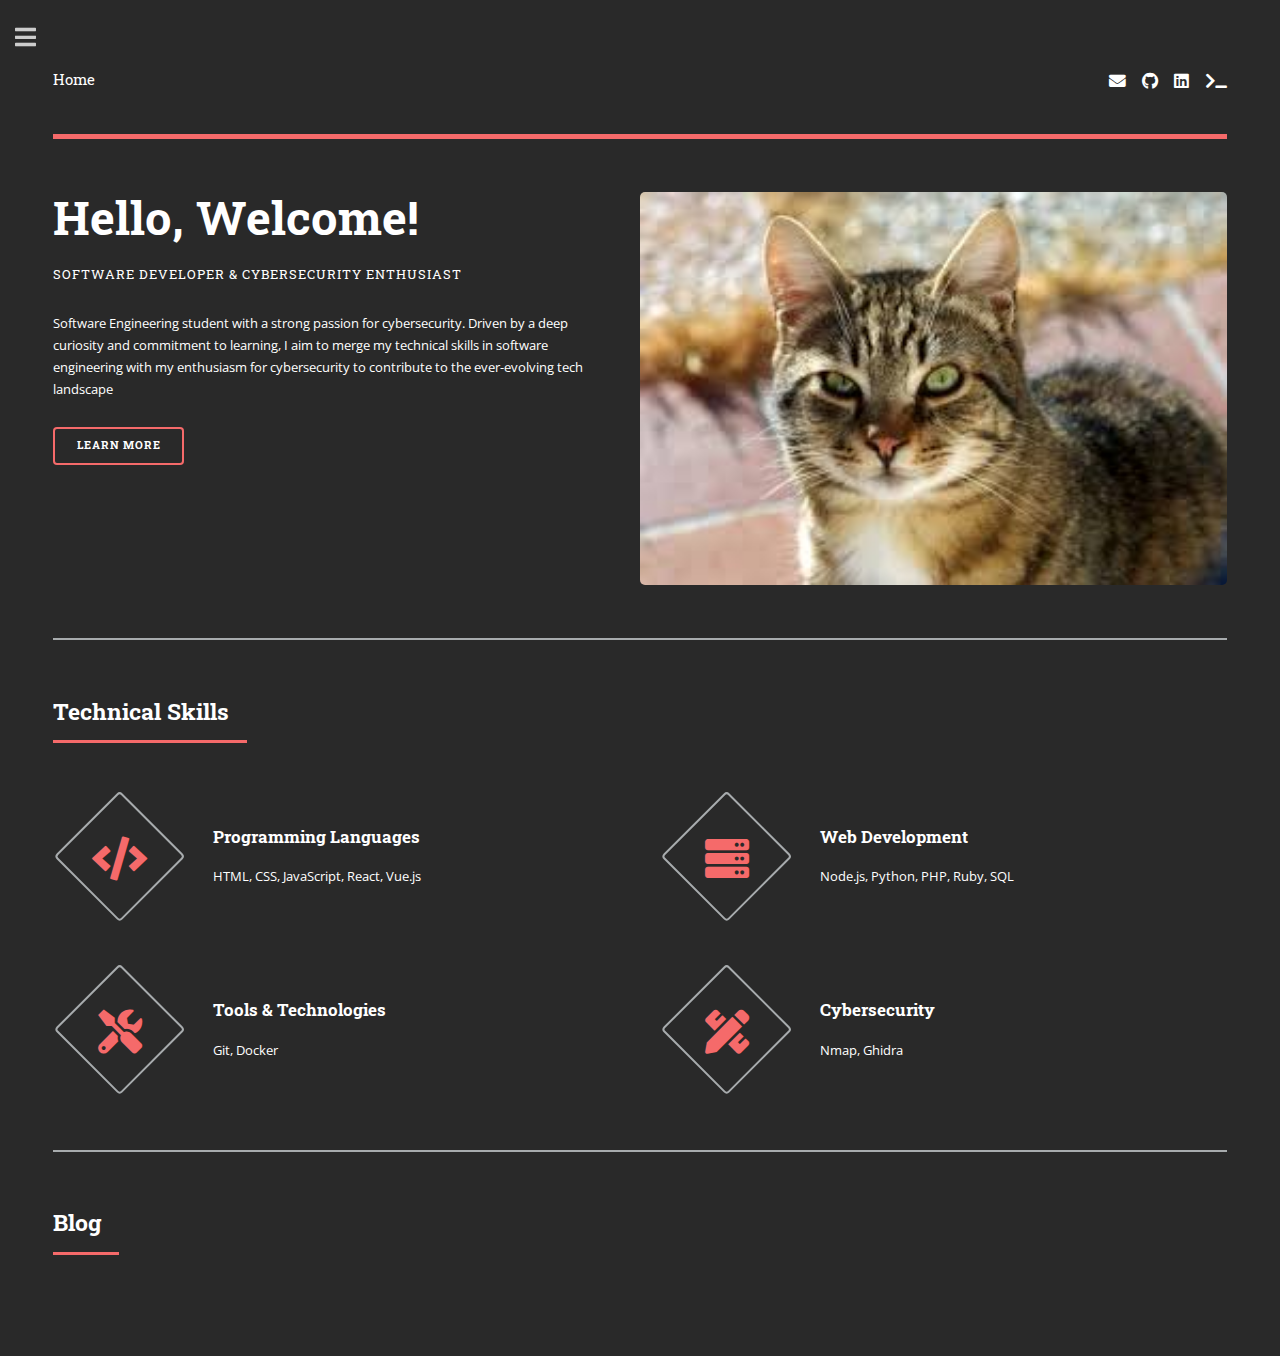
<file: index.html>
<!DOCTYPE HTML>
<!--
	Editorial by HTML5 UP
	html5up.net | @ajlkn
	Free for personal and commercial use under the CCA 3.0 license (html5up.net/license)
-->
<html>

<head>
	<title>Home</title>
	<meta charset="utf-8" />
	<meta name="viewport" content="width=device-width, initial-scale=1, user-scalable=no" />
	<link rel="stylesheet" href="assets/css/main.css" />
</head>


<body class="is-preload">

	<!-- Wrapper -->
	<div id="wrapper">

		<!-- Main -->
		<div id="main">
			<div class="inner">

				<!-- Header -->
				<header id="header">
					<a href="index.html" class="logo">Home</a>
					<ul class="icons">
						<ul class="icons">
							<li id="email-link">
								<a href="#" class="icon solid fa-envelope"><span class="label">Email</span></a>
							</li>
							<li><a href="https://github.com/paanemon" class="icon brands fa-github">
									<span class="label">GitHub</span></a></li>
							<li><a href="https://www.linkedin.com/in/farhan-latiff/"
									class="icon brands fa-linkedin"><span class="label">LinkedIn</span></a></li>
							<li><a href="https://tryhackme.com/p/paanemon"
									class="icon solid fa-terminal"><span class="label">TryHackMe</span></a></li>


						</ul>

					</ul>
				</header>

				<!-- Banner -->
				<section id="banner">
					<div class="content">
						<header>
							<h1>Hello, Welcome!<br /></h1>
							<p>Software developer & Cybersecurity Enthusiast</p>
						</header>
						<p>Software Engineering student with a strong passion for cybersecurity. Driven by a deep
							curiosity and commitment to learning, I aim to merge my technical skills in software
							engineering with my enthusiasm for cybersecurity to contribute to the ever-evolving tech
							landscape

						</p>
						<ul class="actions">
							<li><a href="#" class="button big">Learn More</a></li>
						</ul>
					</div>
					<span class="image object">
						<img src="images/cat1.jpeg" alt="just a cat" />
					</span>
				</section>

				<!-- Section -->
				<section>
					<header class="major">
						<h2>Technical Skills</h2>
					</header>
					<div class="features">
						<article>
							<span class="icon solid fa-code"></span>
							<div class="content">
								<h3>Programming Languages</h3>
								<p>HTML, CSS, JavaScript, React, Vue.js</p>
							</div>
						</article>
						<article>
							<span class="icon solid fa-server"></span>
							<div class="content">
								<h3>Web Development</h3>
								<p>Node.js, Python, PHP, Ruby, SQL</p>
							</div>
						</article>
						<article>
							<span class="icon solid fa-tools"></span>
							<div class="content">
								<h3>Tools & Technologies</h3>
								<p>Git, Docker</p>
							</div>
						</article>
						<article>
							<span class="icon solid fa-pencil-ruler"></span>
							<div class="content">
								<h3>Cybersecurity</h3>
								<p>Nmap, Ghidra</p>
							</div>
						</article>


					</div>
				</section>

				<!-- Section -->
				<section>
					<header class="major">
						<h2>Blog</h2>
					</header>
					<div class="posts">
						
					</div>
				</section>

			</div>
		</div>

		<!-- Sidebar -->
		<div id="sidebar">
			<div class="inner">


				<!-- <section id="search" class="alt">
					<form method="post" action="#">
						<input type="text" name="query" id="query" placeholder="Search" />
					</form>
				</section> -->

				<!-- Menu -->
				<nav id="menu">
					<header class="major">
						<h2>Menu</h2>
					</header>
					<ul>
						<li><a href="index.html">Homepage</a></li>
						<li><a href="generic.html">About Me</a></li>
						<li><a href="elements.html">Projects</a></li>
						<!-- <li>
							<span class="opener">Submenu</span>
							<ul>
								<li><a href="#">Lorem Dolor</a></li>
								<li><a href="#">Ipsum Adipiscing</a></li>
								<li><a href="#">Tempus Magna</a></li>
								<li><a href="#">Feugiat Veroeros</a></li>
							</ul>
						</li> -->
						<li><a href="#">Write Up / Blog</a></li>
						<li><a href="#">Security Research</a></li>
						
					</ul>
				</nav>

				<!-- Section -->
				<!-- <section>
					<header class="major">
						<h2>Ante interdum</h2>
					</header>
					<div class="mini-posts">
						<article>
							<a href="#" class="image"><img src="images/pic07.jpg" alt="" /></a>
							<p>Aenean ornare velit lacus, ac varius enim lorem ullamcorper dolore aliquam.</p>
						</article>
						<article>
							<a href="#" class="image"><img src="images/pic08.jpg" alt="" /></a>
							<p>Aenean ornare velit lacus, ac varius enim lorem ullamcorper dolore aliquam.</p>
						</article>
						<article>
							<a href="#" class="image"><img src="images/pic09.jpg" alt="" /></a>
							<p>Aenean ornare velit lacus, ac varius enim lorem ullamcorper dolore aliquam.</p>
						</article>
					</div>
					<ul class="actions">
						<li><a href="#" class="button">More</a></li>
					</ul>
				</section>

				
				<section>
					<header class="major">
						<h2>Get in touch</h2>
					</header>
					<p>Sed varius enim lorem ullamcorper dolore aliquam aenean ornare velit lacus, ac varius enim lorem
						ullamcorper dolore. Proin sed aliquam facilisis ante interdum. Sed nulla amet lorem feugiat
						tempus aliquam.</p>
					<ul class="contact">
						<li class="icon solid fa-envelope"><a href="#">information@untitled.tld</a></li>
						<li class="icon solid fa-phone">(000) 000-0000</li>
						<li class="icon solid fa-home">1234 Somewhere Road #8254<br />
							Nashville, TN 00000-0000</li>
					</ul>
				</section>

			
				<footer id="footer">
					<p class="copyright">&copy; Untitled. All rights reserved. Demo Images: <a
							href="https://unsplash.com">Unsplash</a>. Design: <a href="https://html5up.net">HTML5
							UP</a>.</p>
				</footer> -->

			</div>
		</div>

	</div>

	<!-- Scripts -->
	<script src="assets/js/jquery.min.js"></script>
	<script src="assets/js/browser.min.js"></script>
	<script src="assets/js/breakpoints.min.js"></script>
	<script src="assets/js/util.js"></script>
	<script src="assets/js/main.js"></script>
	<script>
		const user = "farhanlatiff";
		const domain = "outlook.com";
		const email = user + "@" + domain;

		const link = document.getElementById("email-link").querySelector("a");
		link.href = "mailto:" + email;
	</script>




</body>

</html>
</file>
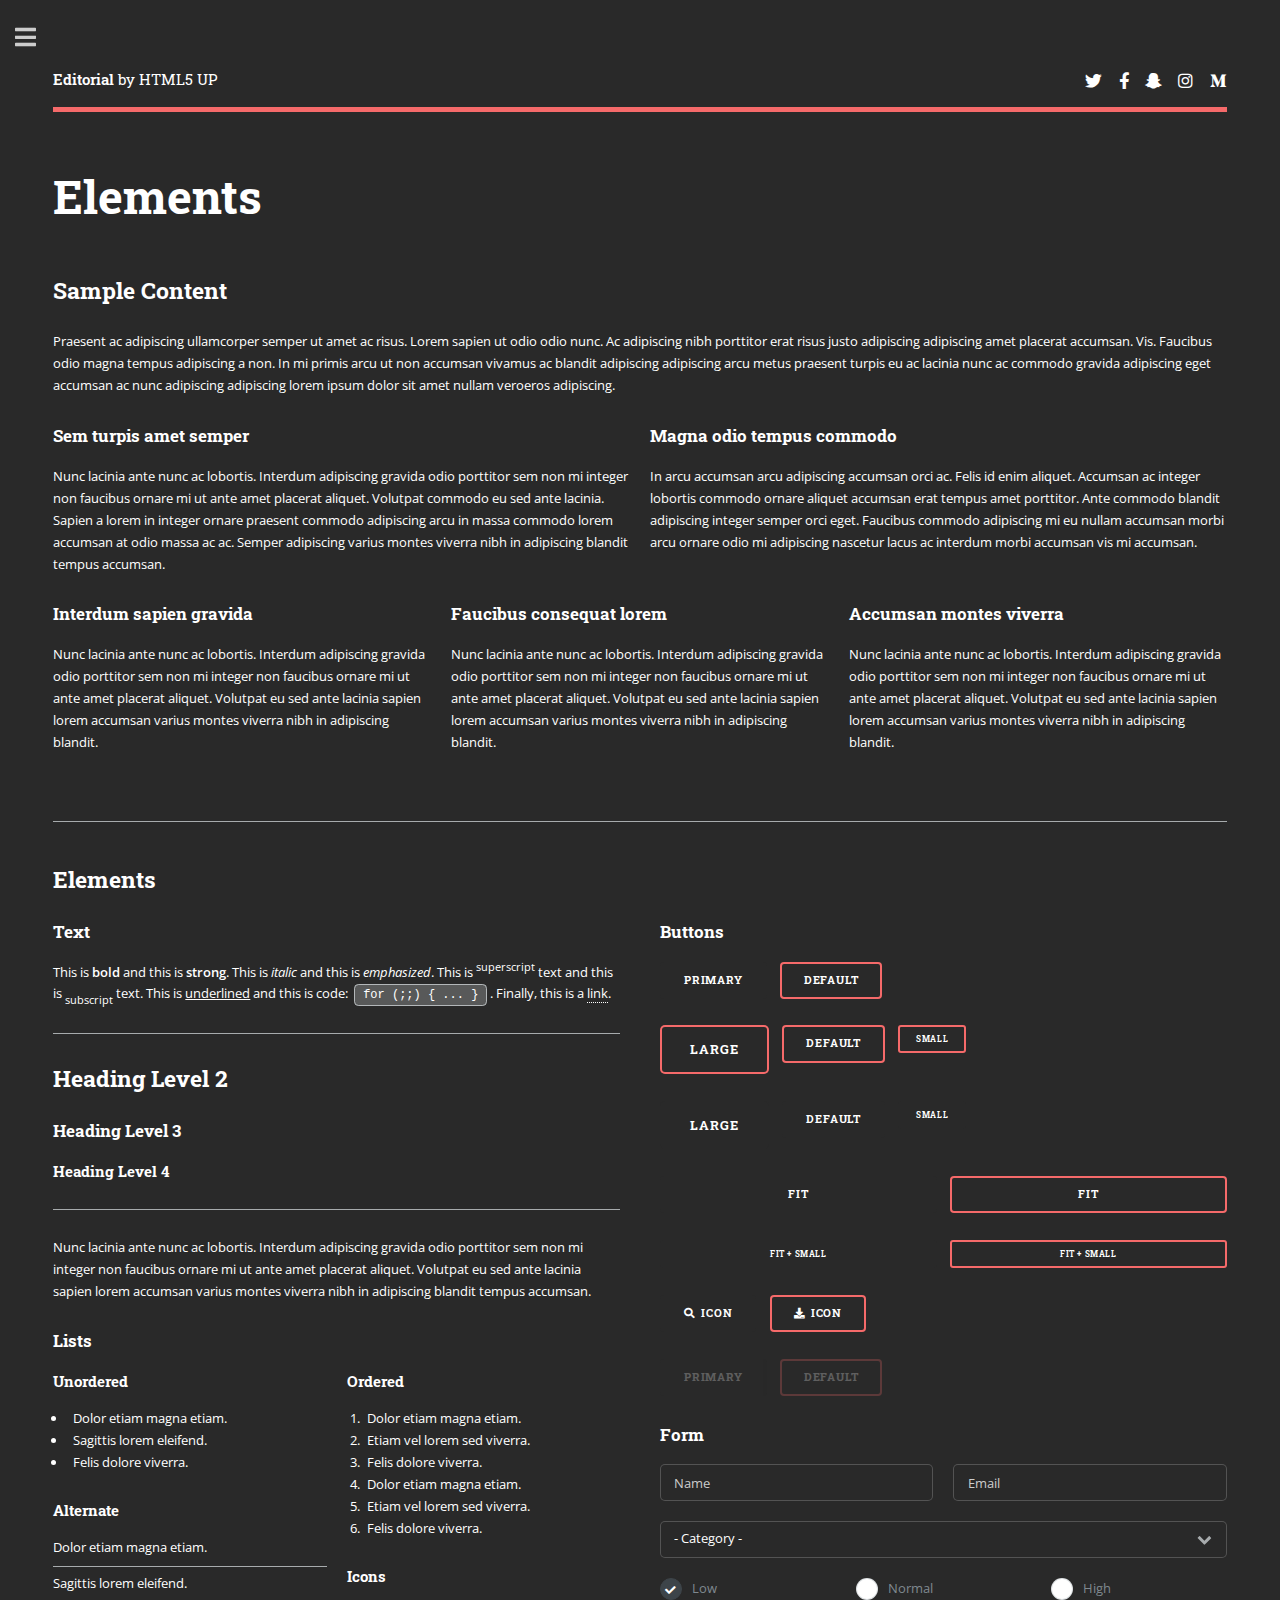
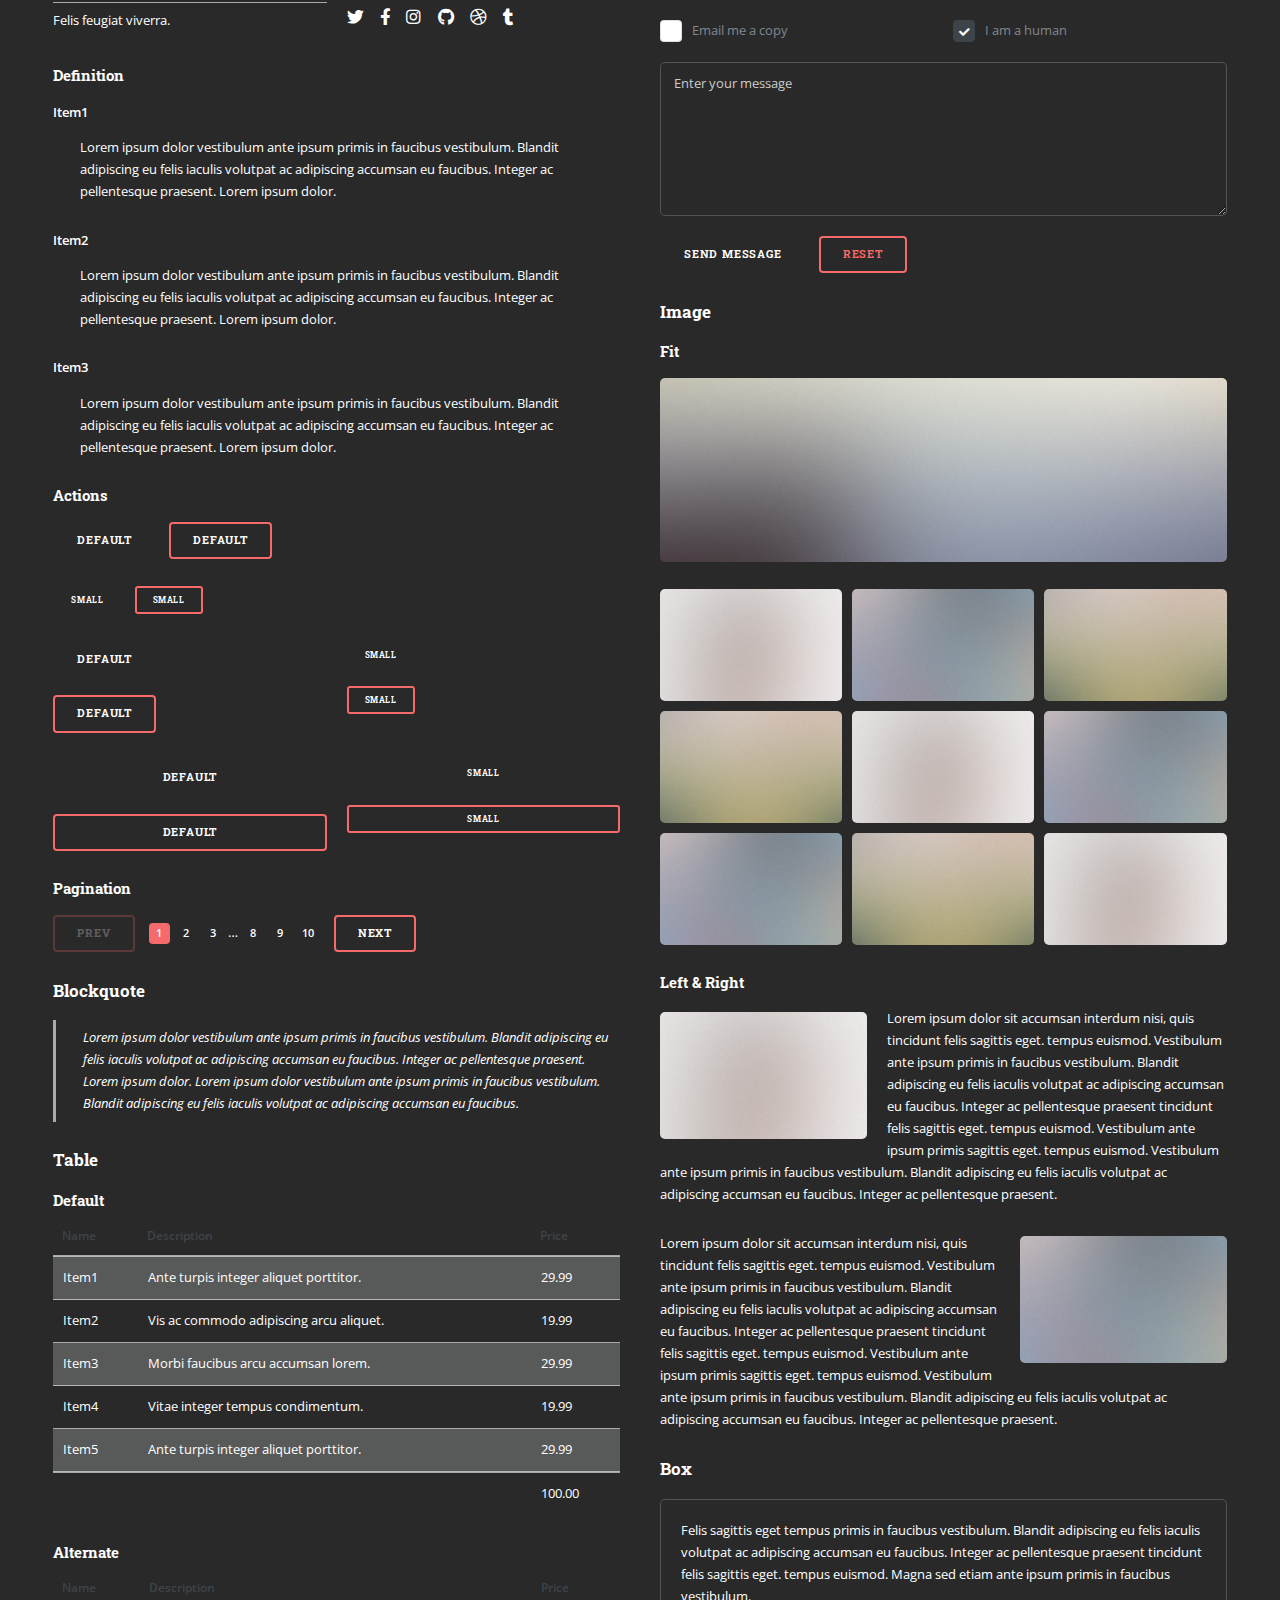
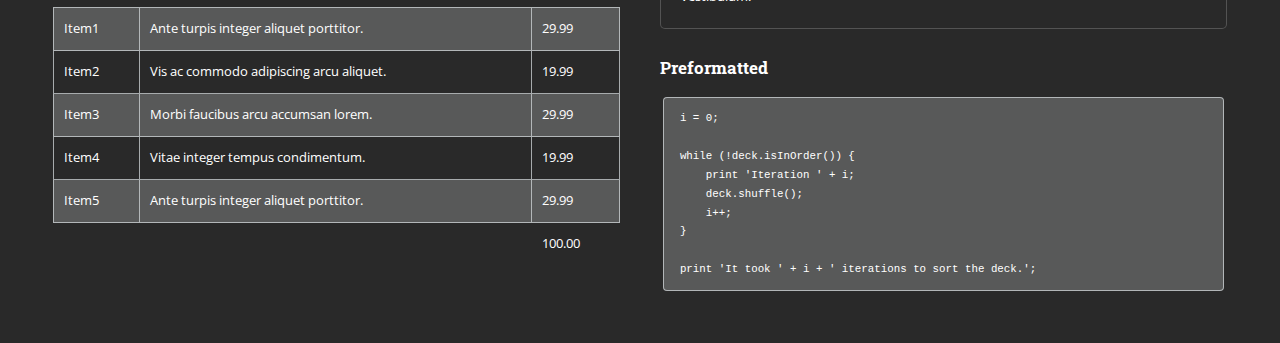
<file: elements.html>
<!DOCTYPE HTML>
<html>

<head>
    <title>Elements - Editorial by HTML5 UP</title>
    <meta charset="utf-8" />
    <meta name="viewport" content="width=device-width, initial-scale=1, user-scalable=no" />
    <link rel="stylesheet" href="assets/css/main.css" />
</head>

<body class="is-preload">

    <!-- Wrapper -->
    <div id="wrapper">

        <!-- Main -->
        <div id="main">
            <div class="inner">

                <!-- Header -->
                <header id="header">
                    <a href="index.html" class="logo"><strong>Editorial</strong> by HTML5 UP</a>
                    <ul class="icons">
                        <li><a href="#" class="icon brands fa-twitter"><span class="label">Twitter</span></a></li>
                        <li><a href="#" class="icon brands fa-facebook-f"><span class="label">Facebook</span></a></li>
                        <li><a href="#" class="icon brands fa-snapchat-ghost"><span class="label">Snapchat</span></a>
                        </li>
                        <li><a href="#" class="icon brands fa-instagram"><span class="label">Instagram</span></a></li>
                        <li><a href="#" class="icon brands fa-medium-m"><span class="label">Medium</span></a></li>
                    </ul>
                </header>

                <!-- Content -->
                <section>
                    <header class="main">
                        <h1>Elements</h1>
                    </header>

                    <!-- Content -->
                    <h2 id="content">Sample Content</h2>
                    <p>Praesent ac adipiscing ullamcorper semper ut amet ac risus. Lorem sapien ut odio odio nunc. Ac
                        adipiscing nibh porttitor erat risus justo adipiscing adipiscing amet placerat accumsan. Vis.
                        Faucibus odio magna tempus adipiscing a non. In mi primis arcu ut non accumsan vivamus ac
                        blandit adipiscing adipiscing arcu metus praesent turpis eu ac lacinia nunc ac commodo gravida
                        adipiscing eget accumsan ac nunc adipiscing adipiscing lorem ipsum dolor sit amet nullam
                        veroeros adipiscing.</p>
                    <div class="row">
                        <div class="col-6 col-12-small">
                            <h3>Sem turpis amet semper</h3>
                            <p>Nunc lacinia ante nunc ac lobortis. Interdum adipiscing gravida odio porttitor sem non mi
                                integer non faucibus ornare mi ut ante amet placerat aliquet. Volutpat commodo eu sed
                                ante lacinia. Sapien a lorem in integer ornare praesent commodo adipiscing arcu in massa
                                commodo lorem accumsan at odio massa ac ac. Semper adipiscing varius montes viverra nibh
                                in adipiscing blandit tempus accumsan.</p>
                        </div>
                        <div class="col-6 col-12-small">
                            <h3>Magna odio tempus commodo</h3>
                            <p>In arcu accumsan arcu adipiscing accumsan orci ac. Felis id enim aliquet. Accumsan ac
                                integer lobortis commodo ornare aliquet accumsan erat tempus amet porttitor. Ante
                                commodo blandit adipiscing integer semper orci eget. Faucibus commodo adipiscing mi eu
                                nullam accumsan morbi arcu ornare odio mi adipiscing nascetur lacus ac interdum morbi
                                accumsan vis mi accumsan.</p>
                        </div>
                        <!-- Break -->
                        <div class="col-4 col-12-medium">
                            <h3>Interdum sapien gravida</h3>
                            <p>Nunc lacinia ante nunc ac lobortis. Interdum adipiscing gravida odio porttitor sem non mi
                                integer non faucibus ornare mi ut ante amet placerat aliquet. Volutpat eu sed ante
                                lacinia sapien lorem accumsan varius montes viverra nibh in adipiscing blandit.</p>
                        </div>
                        <div class="col-4 col-12-medium">
                            <h3>Faucibus consequat lorem</h3>
                            <p>Nunc lacinia ante nunc ac lobortis. Interdum adipiscing gravida odio porttitor sem non mi
                                integer non faucibus ornare mi ut ante amet placerat aliquet. Volutpat eu sed ante
                                lacinia sapien lorem accumsan varius montes viverra nibh in adipiscing blandit.</p>
                        </div>
                        <div class="col-4 col-12-medium">
                            <h3>Accumsan montes viverra</h3>
                            <p>Nunc lacinia ante nunc ac lobortis. Interdum adipiscing gravida odio porttitor sem non mi
                                integer non faucibus ornare mi ut ante amet placerat aliquet. Volutpat eu sed ante
                                lacinia sapien lorem accumsan varius montes viverra nibh in adipiscing blandit.</p>
                        </div>
                    </div>

                    <hr class="major" />

                    <!-- Elements -->
                    <h2 id="elements">Elements</h2>
                    <div class="row gtr-200">
                        <div class="col-6 col-12-medium">

                            <!-- Text stuff -->
                            <h3>Text</h3>
                            <p>This is <b>bold</b> and this is <strong>strong</strong>. This is <i>italic</i> and this
                                is <em>emphasized</em>.
                                This is <sup>superscript</sup> text and this is <sub>subscript</sub> text.
                                This is <u>underlined</u> and this is code: <code>for (;;) { ... }</code>.
                                Finally, this is a <a href="#">link</a>.</p>
                            <hr />
                            <h2>Heading Level 2</h2>
                            <h3>Heading Level 3</h3>
                            <h4>Heading Level 4</h4>
                            <hr />
                            <p>Nunc lacinia ante nunc ac lobortis. Interdum adipiscing gravida odio porttitor sem non mi
                                integer non faucibus ornare mi ut ante amet placerat aliquet. Volutpat eu sed ante
                                lacinia sapien lorem accumsan varius montes viverra nibh in adipiscing blandit tempus
                                accumsan.</p>

                            <!-- Lists -->
                            <h3>Lists</h3>
                            <div class="row">
                                <div class="col-6 col-12-small">

                                    <h4>Unordered</h4>
                                    <ul>
                                        <li>Dolor etiam magna etiam.</li>
                                        <li>Sagittis lorem eleifend.</li>
                                        <li>Felis dolore viverra.</li>
                                    </ul>

                                    <h4>Alternate</h4>
                                    <ul class="alt">
                                        <li>Dolor etiam magna etiam.</li>
                                        <li>Sagittis lorem eleifend.</li>
                                        <li>Felis feugiat viverra.</li>
                                    </ul>

                                </div>
                                <div class="col-6 col-12-small">

                                    <h4>Ordered</h4>
                                    <ol>
                                        <li>Dolor etiam magna etiam.</li>
                                        <li>Etiam vel lorem sed viverra.</li>
                                        <li>Felis dolore viverra.</li>
                                        <li>Dolor etiam magna etiam.</li>
                                        <li>Etiam vel lorem sed viverra.</li>
                                        <li>Felis dolore viverra.</li>
                                    </ol>

                                    <h4>Icons</h4>
                                    <ul class="icons">
                                        <li><a href="#" class="icon brands fa-twitter"><span
                                                    class="label">Twitter</span></a></li>
                                        <li><a href="#" class="icon brands fa-facebook-f"><span
                                                    class="label">Facebook</span></a></li>
                                        <li><a href="#" class="icon brands fa-instagram"><span
                                                    class="label">Instagram</span></a></li>
                                        <li><a href="#" class="icon brands fa-github"><span
                                                    class="label">Github</span></a></li>
                                        <li><a href="#" class="icon brands fa-dribbble"><span
                                                    class="label">Dribbble</span></a></li>
                                        <li><a href="#" class="icon brands fa-tumblr"><span
                                                    class="label">Tumblr</span></a></li>
                                    </ul>

                                </div>
                            </div>
                            <h4>Definition</h4>
                            <dl>
                                <dt>Item1</dt>
                                <dd>
                                    <p>Lorem ipsum dolor vestibulum ante ipsum primis in faucibus vestibulum. Blandit
                                        adipiscing eu felis iaculis volutpat ac adipiscing accumsan eu faucibus. Integer
                                        ac pellentesque praesent. Lorem ipsum dolor.</p>
                                </dd>
                                <dt>Item2</dt>
                                <dd>
                                    <p>Lorem ipsum dolor vestibulum ante ipsum primis in faucibus vestibulum. Blandit
                                        adipiscing eu felis iaculis volutpat ac adipiscing accumsan eu faucibus. Integer
                                        ac pellentesque praesent. Lorem ipsum dolor.</p>
                                </dd>
                                <dt>Item3</dt>
                                <dd>
                                    <p>Lorem ipsum dolor vestibulum ante ipsum primis in faucibus vestibulum. Blandit
                                        adipiscing eu felis iaculis volutpat ac adipiscing accumsan eu faucibus. Integer
                                        ac pellentesque praesent. Lorem ipsum dolor.</p>
                                </dd>
                            </dl>

                            <h4>Actions</h4>
                            <ul class="actions">
                                <li><a href="#" class="button primary">Default</a></li>
                                <li><a href="#" class="button">Default</a></li>
                            </ul>
                            <ul class="actions small">
                                <li><a href="#" class="button primary small">Small</a></li>
                                <li><a href="#" class="button small">Small</a></li>
                            </ul>
                            <div class="row">
                                <div class="col-6 col-12-small">
                                    <ul class="actions stacked">
                                        <li><a href="#" class="button primary">Default</a></li>
                                        <li><a href="#" class="button">Default</a></li>
                                    </ul>
                                </div>
                                <div class="col-6 col-12-small">
                                    <ul class="actions stacked">
                                        <li><a href="#" class="button primary small">Small</a></li>
                                        <li><a href="#" class="button small">Small</a></li>
                                    </ul>
                                </div>
                                <div class="col-6 col-12-small">
                                    <ul class="actions stacked">
                                        <li><a href="#" class="button primary fit">Default</a></li>
                                        <li><a href="#" class="button fit">Default</a></li>
                                    </ul>
                                </div>
                                <div class="col-6 col-12-small">
                                    <ul class="actions stacked">
                                        <li><a href="#" class="button primary small fit">Small</a></li>
                                        <li><a href="#" class="button small fit">Small</a></li>
                                    </ul>
                                </div>
                            </div>

                            <h4>Pagination</h4>
                            <ul class="pagination">
                                <li><span class="button disabled">Prev</span></li>
                                <li><a href="#" class="page active">1</a></li>
                                <li><a href="#" class="page">2</a></li>
                                <li><a href="#" class="page">3</a></li>
                                <li><span>&hellip;</span></li>
                                <li><a href="#" class="page">8</a></li>
                                <li><a href="#" class="page">9</a></li>
                                <li><a href="#" class="page">10</a></li>
                                <li><a href="#" class="button">Next</a></li>
                            </ul>

                            <!-- Blockquote -->
                            <h3>Blockquote</h3>
                            <blockquote>Lorem ipsum dolor vestibulum ante ipsum primis in faucibus vestibulum. Blandit
                                adipiscing eu felis iaculis volutpat ac adipiscing accumsan eu faucibus. Integer ac
                                pellentesque praesent. Lorem ipsum dolor. Lorem ipsum dolor vestibulum ante ipsum primis
                                in faucibus vestibulum. Blandit adipiscing eu felis iaculis volutpat ac adipiscing
                                accumsan eu faucibus.</blockquote>

                            <!-- Table -->
                            <h3>Table</h3>

                            <h4>Default</h4>
                            <div class="table-wrapper">
                                <table>
                                    <thead>
                                        <tr>
                                            <th>Name</th>
                                            <th>Description</th>
                                            <th>Price</th>
                                        </tr>
                                    </thead>
                                    <tbody>
                                        <tr>
                                            <td>Item1</td>
                                            <td>Ante turpis integer aliquet porttitor.</td>
                                            <td>29.99</td>
                                        </tr>
                                        <tr>
                                            <td>Item2</td>
                                            <td>Vis ac commodo adipiscing arcu aliquet.</td>
                                            <td>19.99</td>
                                        </tr>
                                        <tr>
                                            <td>Item3</td>
                                            <td> Morbi faucibus arcu accumsan lorem.</td>
                                            <td>29.99</td>
                                        </tr>
                                        <tr>
                                            <td>Item4</td>
                                            <td>Vitae integer tempus condimentum.</td>
                                            <td>19.99</td>
                                        </tr>
                                        <tr>
                                            <td>Item5</td>
                                            <td>Ante turpis integer aliquet porttitor.</td>
                                            <td>29.99</td>
                                        </tr>
                                    </tbody>
                                    <tfoot>
                                        <tr>
                                            <td colspan="2"></td>
                                            <td>100.00</td>
                                        </tr>
                                    </tfoot>
                                </table>
                            </div>

                            <h4>Alternate</h4>
                            <div class="table-wrapper">
                                <table class="alt">
                                    <thead>
                                        <tr>
                                            <th>Name</th>
                                            <th>Description</th>
                                            <th>Price</th>
                                        </tr>
                                    </thead>
                                    <tbody>
                                        <tr>
                                            <td>Item1</td>
                                            <td>Ante turpis integer aliquet porttitor.</td>
                                            <td>29.99</td>
                                        </tr>
                                        <tr>
                                            <td>Item2</td>
                                            <td>Vis ac commodo adipiscing arcu aliquet.</td>
                                            <td>19.99</td>
                                        </tr>
                                        <tr>
                                            <td>Item3</td>
                                            <td> Morbi faucibus arcu accumsan lorem.</td>
                                            <td>29.99</td>
                                        </tr>
                                        <tr>
                                            <td>Item4</td>
                                            <td>Vitae integer tempus condimentum.</td>
                                            <td>19.99</td>
                                        </tr>
                                        <tr>
                                            <td>Item5</td>
                                            <td>Ante turpis integer aliquet porttitor.</td>
                                            <td>29.99</td>
                                        </tr>
                                    </tbody>
                                    <tfoot>
                                        <tr>
                                            <td colspan="2"></td>
                                            <td>100.00</td>
                                        </tr>
                                    </tfoot>
                                </table>
                            </div>

                        </div>
                        <div class="col-6 col-12-medium">

                            <!-- Buttons -->
                            <h3>Buttons</h3>
                            <ul class="actions">
                                <li><a href="#" class="button primary">Primary</a></li>
                                <li><a href="#" class="button">Default</a></li>
                            </ul>
                            <ul class="actions">
                                <li><a href="#" class="button large">Large</a></li>
                                <li><a href="#" class="button">Default</a></li>
                                <li><a href="#" class="button small">Small</a></li>
                            </ul>
                            <ul class="actions">
                                <li><a href="#" class="button primary large">Large</a></li>
                                <li><a href="#" class="button primary">Default</a></li>
                                <li><a href="#" class="button primary small">Small</a></li>
                            </ul>
                            <ul class="actions fit">
                                <li><a href="#" class="button primary fit">Fit</a></li>
                                <li><a href="#" class="button fit">Fit</a></li>
                            </ul>
                            <ul class="actions fit small">
                                <li><a href="#" class="button primary fit small">Fit + Small</a></li>
                                <li><a href="#" class="button fit small">Fit + Small</a></li>
                            </ul>
                            <ul class="actions">
                                <li><a href="#" class="button primary icon solid fa-search">Icon</a></li>
                                <li><a href="#" class="button icon solid fa-download">Icon</a></li>
                            </ul>
                            <ul class="actions">
                                <li><span class="button primary disabled">Primary</span></li>
                                <li><span class="button disabled">Default</span></li>
                            </ul>

                            <!-- Form -->
                            <h3>Form</h3>

                            <form method="post" action="#">
                                <div class="row gtr-uniform">
                                    <div class="col-6 col-12-xsmall">
                                        <input type="text" name="demo-name" id="demo-name" value=""
                                            placeholder="Name" />
                                    </div>
                                    <div class="col-6 col-12-xsmall">
                                        <input type="email" name="demo-email" id="demo-email" value=""
                                            placeholder="Email" />
                                    </div>
                                    <!-- Break -->
                                    <div class="col-12">
                                        <select name="demo-category" id="demo-category">
                                            <option value="">- Category -</option>
                                            <option value="1">Manufacturing</option>
                                            <option value="1">Shipping</option>
                                            <option value="1">Administration</option>
                                            <option value="1">Human Resources</option>
                                        </select>
                                    </div>
                                    <!-- Break -->
                                    <div class="col-4 col-12-small">
                                        <input type="radio" id="demo-priority-low" name="demo-priority" checked>
                                        <label for="demo-priority-low">Low</label>
                                    </div>
                                    <div class="col-4 col-12-small">
                                        <input type="radio" id="demo-priority-normal" name="demo-priority">
                                        <label for="demo-priority-normal">Normal</label>
                                    </div>
                                    <div class="col-4 col-12-small">
                                        <input type="radio" id="demo-priority-high" name="demo-priority">
                                        <label for="demo-priority-high">High</label>
                                    </div>
                                    <!-- Break -->
                                    <div class="col-6 col-12-small">
                                        <input type="checkbox" id="demo-copy" name="demo-copy">
                                        <label for="demo-copy">Email me a copy</label>
                                    </div>
                                    <div class="col-6 col-12-small">
                                        <input type="checkbox" id="demo-human" name="demo-human" checked>
                                        <label for="demo-human">I am a human</label>
                                    </div>
                                    <!-- Break -->
                                    <div class="col-12">
                                        <textarea name="demo-message" id="demo-message" placeholder="Enter your message"
                                            rows="6"></textarea>
                                    </div>
                                    <!-- Break -->
                                    <div class="col-12">
                                        <ul class="actions">
                                            <li><input type="submit" value="Send Message" class="primary" /></li>
                                            <li><input type="reset" value="Reset" /></li>
                                        </ul>
                                    </div>
                                </div>
                            </form>

                            <!-- Image -->
                            <h3>Image</h3>

                            <h4>Fit</h4>
                            <span class="image fit"><img src="images/pic11.jpg" alt="" /></span>
                            <div class="box alt">
                                <div class="row gtr-50 gtr-uniform">
                                    <div class="col-4"><span class="image fit"><img src="images/pic01.jpg"
                                                alt="" /></span></div>
                                    <div class="col-4"><span class="image fit"><img src="images/pic02.jpg"
                                                alt="" /></span></div>
                                    <div class="col-4"><span class="image fit"><img src="images/pic03.jpg"
                                                alt="" /></span></div>
                                    <!-- Break -->
                                    <div class="col-4"><span class="image fit"><img src="images/pic03.jpg"
                                                alt="" /></span></div>
                                    <div class="col-4"><span class="image fit"><img src="images/pic01.jpg"
                                                alt="" /></span></div>
                                    <div class="col-4"><span class="image fit"><img src="images/pic02.jpg"
                                                alt="" /></span></div>
                                    <!-- Break -->
                                    <div class="col-4"><span class="image fit"><img src="images/pic02.jpg"
                                                alt="" /></span></div>
                                    <div class="col-4"><span class="image fit"><img src="images/pic03.jpg"
                                                alt="" /></span></div>
                                    <div class="col-4"><span class="image fit"><img src="images/pic01.jpg"
                                                alt="" /></span></div>
                                </div>
                            </div>

                            <h4>Left &amp; Right</h4>
                            <p><span class="image left"><img src="images/pic01.jpg" alt="" /></span>Lorem ipsum dolor
                                sit accumsan interdum nisi, quis tincidunt felis sagittis eget. tempus euismod.
                                Vestibulum ante ipsum primis in faucibus vestibulum. Blandit adipiscing eu felis iaculis
                                volutpat ac adipiscing accumsan eu faucibus. Integer ac pellentesque praesent tincidunt
                                felis sagittis eget. tempus euismod. Vestibulum ante ipsum primis sagittis eget. tempus
                                euismod. Vestibulum ante ipsum primis in faucibus vestibulum. Blandit adipiscing eu
                                felis iaculis volutpat ac adipiscing accumsan eu faucibus. Integer ac pellentesque
                                praesent.</p>
                            <p><span class="image right"><img src="images/pic02.jpg" alt="" /></span>Lorem ipsum dolor
                                sit accumsan interdum nisi, quis tincidunt felis sagittis eget. tempus euismod.
                                Vestibulum ante ipsum primis in faucibus vestibulum. Blandit adipiscing eu felis iaculis
                                volutpat ac adipiscing accumsan eu faucibus. Integer ac pellentesque praesent tincidunt
                                felis sagittis eget. tempus euismod. Vestibulum ante ipsum primis sagittis eget. tempus
                                euismod. Vestibulum ante ipsum primis in faucibus vestibulum. Blandit adipiscing eu
                                felis iaculis volutpat ac adipiscing accumsan eu faucibus. Integer ac pellentesque
                                praesent.</p>

                            <!-- Box -->
                            <h3>Box</h3>
                            <div class="box">
                                <p>Felis sagittis eget tempus primis in faucibus vestibulum. Blandit adipiscing eu felis
                                    iaculis volutpat ac adipiscing accumsan eu faucibus. Integer ac pellentesque
                                    praesent tincidunt felis sagittis eget. tempus euismod. Magna sed etiam ante ipsum
                                    primis in faucibus vestibulum.</p>
                            </div>

                            <!-- Preformatted Code -->
                            <h3>Preformatted</h3>
                            <pre><code>i = 0;

while (!deck.isInOrder()) {
    print 'Iteration ' + i;
    deck.shuffle();
    i++;
}

print 'It took ' + i + ' iterations to sort the deck.';
</code></pre>

                        </div>
                    </div>

                </section>

            </div>
        </div>

        <!-- Sidebar -->
        <div id="sidebar">
            <div class="inner">

                <!-- Search -->
                <section id="search" class="alt">
                    <form method="post" action="#">
                        <input type="text" name="query" id="query" placeholder="Search" />
                    </form>
                </section>

                <!-- Menu -->
                <nav id="menu">
                    <header class="major">
                        <h2>Menu</h2>
                    </header>
                    <ul>
                        <li><a href="index.html">Homepage</a></li>
                        <li><a href="generic.html">Generic</a></li>
                        <li><a href="elements.html">Elements</a></li>
                        <li>
                            <span class="opener">Submenu</span>
                            <ul>
                                <li><a href="#">Lorem Dolor</a></li>
                                <li><a href="#">Ipsum Adipiscing</a></li>
                                <li><a href="#">Tempus Magna</a></li>
                                <li><a href="#">Feugiat Veroeros</a></li>
                            </ul>
                        </li>
                        <li><a href="#">Etiam Dolore</a></li>
                        <li><a href="#">Adipiscing</a></li>
                        <li>
                            <span class="opener">Another Submenu</span>
                            <ul>
                                <li><a href="#">Lorem Dolor</a></li>
                                <li><a href="#">Ipsum Adipiscing</a></li>
                                <li><a href="#">Tempus Magna</a></li>
                                <li><a href="#">Feugiat Veroeros</a></li>
                            </ul>
                        </li>
                        <li><a href="#">Maximus Erat</a></li>
                        <li><a href="#">Sapien Mauris</a></li>
                        <li><a href="#">Amet Lacinia</a></li>
                    </ul>
                </nav>

                <!-- Section -->
                <section>
                    <header class="major">
                        <h2>Ante interdum</h2>
                    </header>
                    <div class="mini-posts">
                        <article>
                            <a href="#" class="image"><img src="images/pic07.jpg" alt="" /></a>
                            <p>Aenean ornare velit lacus, ac varius enim lorem ullamcorper dolore aliquam.</p>
                        </article>
                        <article>
                            <a href="#" class="image"><img src="images/pic08.jpg" alt="" /></a>
                            <p>Aenean ornare velit lacus, ac varius enim lorem ullamcorper dolore aliquam.</p>
                        </article>
                        <article>
                            <a href="#" class="image"><img src="images/pic09.jpg" alt="" /></a>
                            <p>Aenean ornare velit lacus, ac varius enim lorem ullamcorper dolore aliquam.</p>
                        </article>
                    </div>
                    <ul class="actions">
                        <li><a href="#" class="button">More</a></li>
                    </ul>
                </section>

                <!-- Section -->
                <section>
                    <header class="major">
                        <h2>Get in touch</h2>
                    </header>
                    <p>Sed varius enim lorem ullamcorper dolore aliquam aenean ornare velit lacus, ac varius enim lorem
                        ullamcorper dolore. Proin sed aliquam facilisis ante interdum. Sed nulla amet lorem feugiat
                        tempus aliquam.</p>
                    <ul class="contact">
                        <li class="icon solid fa-envelope"><a href="#">information@untitled.tld</a></li>
                        <li class="icon solid fa-phone">(000) 000-0000</li>
                        <li class="icon solid fa-home">1234 Somewhere Road #8254<br />
                            Nashville, TN 00000-0000</li>
                    </ul>
                </section>

                <!-- Footer -->
                <footer id="footer">
                    <p class="copyright">&copy; Untitled. All rights reserved. Demo Images: <a
                            href="https://unsplash.com">Unsplash</a>. Design: <a href="https://html5up.net">HTML5
                            UP</a>.</p>
                </footer>

            </div>
        </div>

    </div>

    <!-- Scripts -->
    <script src="assets/js/jquery.min.js"></script>
    <script src="assets/js/browser.min.js"></script>
    <script src="assets/js/breakpoints.min.js"></script>
    <script src="assets/js/util.js"></script>
    <script src="assets/js/main.js"></script>

</body>

</html>
</file>
<file: assets/css/main.css>
@import url(fontawesome-all.min.css);
@import url("https://fonts.googleapis.com/css?family=Open+Sans:400,600,400italic,600italic|Roboto+Slab:400,700");

/*
	Editorial by HTML5 UP
	html5up.net | @ajlkn
	Free for personal and commercial use under the CCA 3.0 license (html5up.net/license)
*/
html,
body,
div,
span,
applet,
object,
iframe,
h1,
h2,
h3,
h4,
h5,
h6,
p,
blockquote,
pre,
a,
abbr,
acronym,
address,
big,
cite,
code,
del,
dfn,
em,
img,
ins,
kbd,
q,
s,
samp,
small,
strike,
strong,
sub,
sup,
tt,
var,
b,
u,
i,
center,
dl,
dt,
dd,
ol,
ul,
li,
fieldset,
form,
label,
legend,
table,
caption,
tbody,
tfoot,
thead,
tr,
th,
td,
article,
aside,
canvas,
details,
embed,
figure,
figcaption,
footer,
header,
hgroup,
menu,
nav,
output,
ruby,
section,
summary,
time,
mark,
audio,
video {
  margin: 0;
  padding: 0;
  border: 0;
  font-size: 100%;
  font: inherit;
  vertical-align: baseline;
}

article,
aside,
details,
figcaption,
figure,
footer,
header,
hgroup,
menu,
nav,
section {
  display: block;
}

body {
  line-height: 1;
}

ol,
ul {
  list-style: none;
}

blockquote,
q {
  quotes: none;
}

blockquote:before,
blockquote:after,
q:before,
q:after {
  content: '';
  content: none;
}

table {
  border-collapse: collapse;
  border-spacing: 0;
}

body {
  -webkit-text-size-adjust: none;
}

mark {
  background-color: transparent;
  color: inherit;
}

input::-moz-focus-inner {
  border: 0;
  padding: 0;
}

input,
select,
textarea {
  -moz-appearance: none;
  -webkit-appearance: none;
  -ms-appearance: none;
  appearance: none;
}

/* Basic */
@-ms-viewport {
  width: device-width;
}

body {
  -ms-overflow-style: scrollbar;
}

@media screen and (max-width: 480px) {

  html,
  body {
    min-width: 320px;
  }
}

html {
  box-sizing: border-box;
}

*,
*:before,
*:after {
  box-sizing: inherit;
}

body {
  background: #ffffff;
}

body.is-preload *,
body.is-preload *:before,
body.is-preload *:after,
body.is-resizing *,
body.is-resizing *:before,
body.is-resizing *:after {
  -moz-animation: none !important;
  -webkit-animation: none !important;
  -ms-animation: none !important;
  animation: none !important;
  -moz-transition: none !important;
  -webkit-transition: none !important;
  -ms-transition: none !important;
  transition: none !important;
}

/* Type */
body,
input,
select,
textarea {
  color: #7f888f;
  font-family: "Open Sans", sans-serif;
  font-size: 13pt;
  font-weight: 400;
  line-height: 1.65;
}

@media screen and (max-width: 1680px) {

  body,
  input,
  select,
  textarea {
    font-size: 11pt;
  }
}

@media screen and (max-width: 1280px) {

  body,
  input,
  select,
  textarea {
    font-size: 10pt;
  }
}

@media screen and (max-width: 360px) {

  body,
  input,
  select,
  textarea {
    font-size: 9pt;
  }
}

a {
  -moz-transition: color 0.2s ease-in-out, border-bottom-color 0.2s ease-in-out;
  -webkit-transition: color 0.2s ease-in-out, border-bottom-color 0.2s ease-in-out;
  -ms-transition: color 0.2s ease-in-out, border-bottom-color 0.2s ease-in-out;
  transition: color 0.2s ease-in-out, border-bottom-color 0.2s ease-in-out;
  border-bottom: dotted 1px;
  color: #f56a6a;
  text-decoration: none;
}

a:hover {
  border-bottom-color: #f56a6a;
  color: #f56a6a !important;
}

a:hover strong {
  color: inherit;
}

strong,
b {
  color: #3d4449;
  font-weight: 600;
}

em,
i {
  font-style: italic;
}

p {
  margin: 0 0 2em 0;
}

h1,
h2,
h3,
h4,
h5,
h6 {
  color: #3d4449;
  font-family: "Roboto Slab", serif;
  font-weight: 700;
  line-height: 1.5;
  margin: 0 0 1em 0;
}

h1 a,
h2 a,
h3 a,
h4 a,
h5 a,
h6 a {
  color: inherit;
  text-decoration: none;
  border-bottom: 0;
}

h1 {
  font-size: 4em;
  margin: 0 0 0.5em 0;
  line-height: 1.3;
}

h2 {
  font-size: 1.75em;
}

h3 {
  font-size: 1.25em;
}

h4 {
  font-size: 1.1em;
}

h5 {
  font-size: 0.9em;
}

h6 {
  font-size: 0.7em;
}

@media screen and (max-width: 1680px) {
  h1 {
    font-size: 3.5em;
  }
}

@media screen and (max-width: 980px) {
  h1 {
    font-size: 3.25em;
  }
}

@media screen and (max-width: 736px) {
  h1 {
    font-size: 2em;
    line-height: 1.4;
  }

  h2 {
    font-size: 1.5em;
  }
}

sub {
  font-size: 0.8em;
  position: relative;
  top: 0.5em;
}

sup {
  font-size: 0.8em;
  position: relative;
  top: -0.5em;
}

blockquote {
  border-left: solid 3px rgba(210, 215, 217, 0.75);
  font-style: italic;
  margin: 0 0 2em 0;
  padding: 0.5em 0 0.5em 2em;
}

code {
  background: rgba(230, 235, 237, 0.25);
  border-radius: 0.375em;
  border: solid 1px rgba(210, 215, 217, 0.75);
  font-family: "Courier New", monospace;
  font-size: 0.9em;
  margin: 0 0.25em;
  padding: 0.25em 0.65em;
}

pre {
  -webkit-overflow-scrolling: touch;
  font-family: "Courier New", monospace;
  font-size: 0.9em;
  margin: 0 0 2em 0;
}

pre code {
  display: block;
  line-height: 1.75;
  padding: 1em 1.5em;
  overflow-x: auto;
}

hr {
  border: 0;
  border-bottom: solid 1px rgba(210, 215, 217, 0.75);
  margin: 2em 0;
}

hr.major {
  margin: 3em 0;
}

.align-left {
  text-align: left;
}

.align-center {
  text-align: center;
}

.align-right {
  text-align: right;
}

/* Row */
.row {
  display: flex;
  flex-wrap: wrap;
  box-sizing: border-box;
  align-items: stretch;
}

.row>* {
  box-sizing: border-box;
}

.row.gtr-uniform>*> :last-child {
  margin-bottom: 0;
}

.row.aln-left {
  justify-content: flex-start;
}

.row.aln-center {
  justify-content: center;
}

.row.aln-right {
  justify-content: flex-end;
}

.row.aln-top {
  align-items: flex-start;
}

.row.aln-middle {
  align-items: center;
}

.row.aln-bottom {
  align-items: flex-end;
}

.row>.imp {
  order: -1;
}

.row>.col-1 {
  width: 8.33333%;
}

.row>.off-1 {
  margin-left: 8.33333%;
}

.row>.col-2 {
  width: 16.66667%;
}

.row>.off-2 {
  margin-left: 16.66667%;
}

.row>.col-3 {
  width: 25%;
}

.row>.off-3 {
  margin-left: 25%;
}

.row>.col-4 {
  width: 33.33333%;
}

.row>.off-4 {
  margin-left: 33.33333%;
}

.row>.col-5 {
  width: 41.66667%;
}

.row>.off-5 {
  margin-left: 41.66667%;
}

.row>.col-6 {
  width: 50%;
}

.row>.off-6 {
  margin-left: 50%;
}

.row>.col-7 {
  width: 58.33333%;
}

.row>.off-7 {
  margin-left: 58.33333%;
}

.row>.col-8 {
  width: 66.66667%;
}

.row>.off-8 {
  margin-left: 66.66667%;
}

.row>.col-9 {
  width: 75%;
}

.row>.off-9 {
  margin-left: 75%;
}

.row>.col-10 {
  width: 83.33333%;
}

.row>.off-10 {
  margin-left: 83.33333%;
}

.row>.col-11 {
  width: 91.66667%;
}

.row>.off-11 {
  margin-left: 91.66667%;
}

.row>.col-12 {
  width: 100%;
}

.row>.off-12 {
  margin-left: 100%;
}

.row.gtr-0 {
  margin-top: 0;
  margin-left: 0em;
}

.row.gtr-0>* {
  padding: 0 0 0 0em;
}

.row.gtr-0.gtr-uniform {
  margin-top: 0em;
}

.row.gtr-0.gtr-uniform>* {
  padding-top: 0em;
}

.row.gtr-25 {
  margin-top: 0;
  margin-left: -0.375em;
}

.row.gtr-25>* {
  padding: 0 0 0 0.375em;
}

.row.gtr-25.gtr-uniform {
  margin-top: -0.375em;
}

.row.gtr-25.gtr-uniform>* {
  padding-top: 0.375em;
}

.row.gtr-50 {
  margin-top: 0;
  margin-left: -0.75em;
}

.row.gtr-50>* {
  padding: 0 0 0 0.75em;
}

.row.gtr-50.gtr-uniform {
  margin-top: -0.75em;
}

.row.gtr-50.gtr-uniform>* {
  padding-top: 0.75em;
}

.row {
  margin-top: 0;
  margin-left: -1.5em;
}

.row>* {
  padding: 0 0 0 1.5em;
}

.row.gtr-uniform {
  margin-top: -1.5em;
}

.row.gtr-uniform>* {
  padding-top: 1.5em;
}

.row.gtr-150 {
  margin-top: 0;
  margin-left: -2.25em;
}

.row.gtr-150>* {
  padding: 0 0 0 2.25em;
}

.row.gtr-150.gtr-uniform {
  margin-top: -2.25em;
}

.row.gtr-150.gtr-uniform>* {
  padding-top: 2.25em;
}

.row.gtr-200 {
  margin-top: 0;
  margin-left: -3em;
}

.row.gtr-200>* {
  padding: 0 0 0 3em;
}

.row.gtr-200.gtr-uniform {
  margin-top: -3em;
}

.row.gtr-200.gtr-uniform>* {
  padding-top: 3em;
}

@media screen and (max-width: 1680px) {
  .row {
    display: flex;
    flex-wrap: wrap;
    box-sizing: border-box;
    align-items: stretch;
  }

  .row>* {
    box-sizing: border-box;
  }

  .row.gtr-uniform>*> :last-child {
    margin-bottom: 0;
  }

  .row.aln-left {
    justify-content: flex-start;
  }

  .row.aln-center {
    justify-content: center;
  }

  .row.aln-right {
    justify-content: flex-end;
  }

  .row.aln-top {
    align-items: flex-start;
  }

  .row.aln-middle {
    align-items: center;
  }

  .row.aln-bottom {
    align-items: flex-end;
  }

  .row>.imp-xlarge {
    order: -1;
  }

  .row>.col-1-xlarge {
    width: 8.33333%;
  }

  .row>.off-1-xlarge {
    margin-left: 8.33333%;
  }

  .row>.col-2-xlarge {
    width: 16.66667%;
  }

  .row>.off-2-xlarge {
    margin-left: 16.66667%;
  }

  .row>.col-3-xlarge {
    width: 25%;
  }

  .row>.off-3-xlarge {
    margin-left: 25%;
  }

  .row>.col-4-xlarge {
    width: 33.33333%;
  }

  .row>.off-4-xlarge {
    margin-left: 33.33333%;
  }

  .row>.col-5-xlarge {
    width: 41.66667%;
  }

  .row>.off-5-xlarge {
    margin-left: 41.66667%;
  }

  .row>.col-6-xlarge {
    width: 50%;
  }

  .row>.off-6-xlarge {
    margin-left: 50%;
  }

  .row>.col-7-xlarge {
    width: 58.33333%;
  }

  .row>.off-7-xlarge {
    margin-left: 58.33333%;
  }

  .row>.col-8-xlarge {
    width: 66.66667%;
  }

  .row>.off-8-xlarge {
    margin-left: 66.66667%;
  }

  .row>.col-9-xlarge {
    width: 75%;
  }

  .row>.off-9-xlarge {
    margin-left: 75%;
  }

  .row>.col-10-xlarge {
    width: 83.33333%;
  }

  .row>.off-10-xlarge {
    margin-left: 83.33333%;
  }

  .row>.col-11-xlarge {
    width: 91.66667%;
  }

  .row>.off-11-xlarge {
    margin-left: 91.66667%;
  }

  .row>.col-12-xlarge {
    width: 100%;
  }

  .row>.off-12-xlarge {
    margin-left: 100%;
  }

  .row.gtr-0 {
    margin-top: 0;
    margin-left: 0em;
  }

  .row.gtr-0>* {
    padding: 0 0 0 0em;
  }

  .row.gtr-0.gtr-uniform {
    margin-top: 0em;
  }

  .row.gtr-0.gtr-uniform>* {
    padding-top: 0em;
  }

  .row.gtr-25 {
    margin-top: 0;
    margin-left: -0.375em;
  }

  .row.gtr-25>* {
    padding: 0 0 0 0.375em;
  }

  .row.gtr-25.gtr-uniform {
    margin-top: -0.375em;
  }

  .row.gtr-25.gtr-uniform>* {
    padding-top: 0.375em;
  }

  .row.gtr-50 {
    margin-top: 0;
    margin-left: -0.75em;
  }

  .row.gtr-50>* {
    padding: 0 0 0 0.75em;
  }

  .row.gtr-50.gtr-uniform {
    margin-top: -0.75em;
  }

  .row.gtr-50.gtr-uniform>* {
    padding-top: 0.75em;
  }

  .row {
    margin-top: 0;
    margin-left: -1.5em;
  }

  .row>* {
    padding: 0 0 0 1.5em;
  }

  .row.gtr-uniform {
    margin-top: -1.5em;
  }

  .row.gtr-uniform>* {
    padding-top: 1.5em;
  }

  .row.gtr-150 {
    margin-top: 0;
    margin-left: -2.25em;
  }

  .row.gtr-150>* {
    padding: 0 0 0 2.25em;
  }

  .row.gtr-150.gtr-uniform {
    margin-top: -2.25em;
  }

  .row.gtr-150.gtr-uniform>* {
    padding-top: 2.25em;
  }

  .row.gtr-200 {
    margin-top: 0;
    margin-left: -3em;
  }

  .row.gtr-200>* {
    padding: 0 0 0 3em;
  }

  .row.gtr-200.gtr-uniform {
    margin-top: -3em;
  }

  .row.gtr-200.gtr-uniform>* {
    padding-top: 3em;
  }
}

@media screen and (max-width: 1280px) {
  .row {
    display: flex;
    flex-wrap: wrap;
    box-sizing: border-box;
    align-items: stretch;
  }

  .row>* {
    box-sizing: border-box;
  }

  .row.gtr-uniform>*> :last-child {
    margin-bottom: 0;
  }

  .row.aln-left {
    justify-content: flex-start;
  }

  .row.aln-center {
    justify-content: center;
  }

  .row.aln-right {
    justify-content: flex-end;
  }

  .row.aln-top {
    align-items: flex-start;
  }

  .row.aln-middle {
    align-items: center;
  }

  .row.aln-bottom {
    align-items: flex-end;
  }

  .row>.imp-large {
    order: -1;
  }

  .row>.col-1-large {
    width: 8.33333%;
  }

  .row>.off-1-large {
    margin-left: 8.33333%;
  }

  .row>.col-2-large {
    width: 16.66667%;
  }

  .row>.off-2-large {
    margin-left: 16.66667%;
  }

  .row>.col-3-large {
    width: 25%;
  }

  .row>.off-3-large {
    margin-left: 25%;
  }

  .row>.col-4-large {
    width: 33.33333%;
  }

  .row>.off-4-large {
    margin-left: 33.33333%;
  }

  .row>.col-5-large {
    width: 41.66667%;
  }

  .row>.off-5-large {
    margin-left: 41.66667%;
  }

  .row>.col-6-large {
    width: 50%;
  }

  .row>.off-6-large {
    margin-left: 50%;
  }

  .row>.col-7-large {
    width: 58.33333%;
  }

  .row>.off-7-large {
    margin-left: 58.33333%;
  }

  .row>.col-8-large {
    width: 66.66667%;
  }

  .row>.off-8-large {
    margin-left: 66.66667%;
  }

  .row>.col-9-large {
    width: 75%;
  }

  .row>.off-9-large {
    margin-left: 75%;
  }

  .row>.col-10-large {
    width: 83.33333%;
  }

  .row>.off-10-large {
    margin-left: 83.33333%;
  }

  .row>.col-11-large {
    width: 91.66667%;
  }

  .row>.off-11-large {
    margin-left: 91.66667%;
  }

  .row>.col-12-large {
    width: 100%;
  }

  .row>.off-12-large {
    margin-left: 100%;
  }

  .row.gtr-0 {
    margin-top: 0;
    margin-left: 0em;
  }

  .row.gtr-0>* {
    padding: 0 0 0 0em;
  }

  .row.gtr-0.gtr-uniform {
    margin-top: 0em;
  }

  .row.gtr-0.gtr-uniform>* {
    padding-top: 0em;
  }

  .row.gtr-25 {
    margin-top: 0;
    margin-left: -0.375em;
  }

  .row.gtr-25>* {
    padding: 0 0 0 0.375em;
  }

  .row.gtr-25.gtr-uniform {
    margin-top: -0.375em;
  }

  .row.gtr-25.gtr-uniform>* {
    padding-top: 0.375em;
  }

  .row.gtr-50 {
    margin-top: 0;
    margin-left: -0.75em;
  }

  .row.gtr-50>* {
    padding: 0 0 0 0.75em;
  }

  .row.gtr-50.gtr-uniform {
    margin-top: -0.75em;
  }

  .row.gtr-50.gtr-uniform>* {
    padding-top: 0.75em;
  }

  .row {
    margin-top: 0;
    margin-left: -1.5em;
  }

  .row>* {
    padding: 0 0 0 1.5em;
  }

  .row.gtr-uniform {
    margin-top: -1.5em;
  }

  .row.gtr-uniform>* {
    padding-top: 1.5em;
  }

  .row.gtr-150 {
    margin-top: 0;
    margin-left: -2.25em;
  }

  .row.gtr-150>* {
    padding: 0 0 0 2.25em;
  }

  .row.gtr-150.gtr-uniform {
    margin-top: -2.25em;
  }

  .row.gtr-150.gtr-uniform>* {
    padding-top: 2.25em;
  }

  .row.gtr-200 {
    margin-top: 0;
    margin-left: -3em;
  }

  .row.gtr-200>* {
    padding: 0 0 0 3em;
  }

  .row.gtr-200.gtr-uniform {
    margin-top: -3em;
  }

  .row.gtr-200.gtr-uniform>* {
    padding-top: 3em;
  }
}

@media screen and (max-width: 980px) {
  .row {
    display: flex;
    flex-wrap: wrap;
    box-sizing: border-box;
    align-items: stretch;
  }

  .row>* {
    box-sizing: border-box;
  }

  .row.gtr-uniform>*> :last-child {
    margin-bottom: 0;
  }

  .row.aln-left {
    justify-content: flex-start;
  }

  .row.aln-center {
    justify-content: center;
  }

  .row.aln-right {
    justify-content: flex-end;
  }

  .row.aln-top {
    align-items: flex-start;
  }

  .row.aln-middle {
    align-items: center;
  }

  .row.aln-bottom {
    align-items: flex-end;
  }

  .row>.imp-medium {
    order: -1;
  }

  .row>.col-1-medium {
    width: 8.33333%;
  }

  .row>.off-1-medium {
    margin-left: 8.33333%;
  }

  .row>.col-2-medium {
    width: 16.66667%;
  }

  .row>.off-2-medium {
    margin-left: 16.66667%;
  }

  .row>.col-3-medium {
    width: 25%;
  }

  .row>.off-3-medium {
    margin-left: 25%;
  }

  .row>.col-4-medium {
    width: 33.33333%;
  }

  .row>.off-4-medium {
    margin-left: 33.33333%;
  }

  .row>.col-5-medium {
    width: 41.66667%;
  }

  .row>.off-5-medium {
    margin-left: 41.66667%;
  }

  .row>.col-6-medium {
    width: 50%;
  }

  .row>.off-6-medium {
    margin-left: 50%;
  }

  .row>.col-7-medium {
    width: 58.33333%;
  }

  .row>.off-7-medium {
    margin-left: 58.33333%;
  }

  .row>.col-8-medium {
    width: 66.66667%;
  }

  .row>.off-8-medium {
    margin-left: 66.66667%;
  }

  .row>.col-9-medium {
    width: 75%;
  }

  .row>.off-9-medium {
    margin-left: 75%;
  }

  .row>.col-10-medium {
    width: 83.33333%;
  }

  .row>.off-10-medium {
    margin-left: 83.33333%;
  }

  .row>.col-11-medium {
    width: 91.66667%;
  }

  .row>.off-11-medium {
    margin-left: 91.66667%;
  }

  .row>.col-12-medium {
    width: 100%;
  }

  .row>.off-12-medium {
    margin-left: 100%;
  }

  .row.gtr-0 {
    margin-top: 0;
    margin-left: 0em;
  }

  .row.gtr-0>* {
    padding: 0 0 0 0em;
  }

  .row.gtr-0.gtr-uniform {
    margin-top: 0em;
  }

  .row.gtr-0.gtr-uniform>* {
    padding-top: 0em;
  }

  .row.gtr-25 {
    margin-top: 0;
    margin-left: -0.375em;
  }

  .row.gtr-25>* {
    padding: 0 0 0 0.375em;
  }

  .row.gtr-25.gtr-uniform {
    margin-top: -0.375em;
  }

  .row.gtr-25.gtr-uniform>* {
    padding-top: 0.375em;
  }

  .row.gtr-50 {
    margin-top: 0;
    margin-left: -0.75em;
  }

  .row.gtr-50>* {
    padding: 0 0 0 0.75em;
  }

  .row.gtr-50.gtr-uniform {
    margin-top: -0.75em;
  }

  .row.gtr-50.gtr-uniform>* {
    padding-top: 0.75em;
  }

  .row {
    margin-top: 0;
    margin-left: -1.5em;
  }

  .row>* {
    padding: 0 0 0 1.5em;
  }

  .row.gtr-uniform {
    margin-top: -1.5em;
  }

  .row.gtr-uniform>* {
    padding-top: 1.5em;
  }

  .row.gtr-150 {
    margin-top: 0;
    margin-left: -2.25em;
  }

  .row.gtr-150>* {
    padding: 0 0 0 2.25em;
  }

  .row.gtr-150.gtr-uniform {
    margin-top: -2.25em;
  }

  .row.gtr-150.gtr-uniform>* {
    padding-top: 2.25em;
  }

  .row.gtr-200 {
    margin-top: 0;
    margin-left: -3em;
  }

  .row.gtr-200>* {
    padding: 0 0 0 3em;
  }

  .row.gtr-200.gtr-uniform {
    margin-top: -3em;
  }

  .row.gtr-200.gtr-uniform>* {
    padding-top: 3em;
  }
}

@media screen and (max-width: 736px) {
  .row {
    display: flex;
    flex-wrap: wrap;
    box-sizing: border-box;
    align-items: stretch;
  }

  .row>* {
    box-sizing: border-box;
  }

  .row.gtr-uniform>*> :last-child {
    margin-bottom: 0;
  }

  .row.aln-left {
    justify-content: flex-start;
  }

  .row.aln-center {
    justify-content: center;
  }

  .row.aln-right {
    justify-content: flex-end;
  }

  .row.aln-top {
    align-items: flex-start;
  }

  .row.aln-middle {
    align-items: center;
  }

  .row.aln-bottom {
    align-items: flex-end;
  }

  .row>.imp-small {
    order: -1;
  }

  .row>.col-1-small {
    width: 8.33333%;
  }

  .row>.off-1-small {
    margin-left: 8.33333%;
  }

  .row>.col-2-small {
    width: 16.66667%;
  }

  .row>.off-2-small {
    margin-left: 16.66667%;
  }

  .row>.col-3-small {
    width: 25%;
  }

  .row>.off-3-small {
    margin-left: 25%;
  }

  .row>.col-4-small {
    width: 33.33333%;
  }

  .row>.off-4-small {
    margin-left: 33.33333%;
  }

  .row>.col-5-small {
    width: 41.66667%;
  }

  .row>.off-5-small {
    margin-left: 41.66667%;
  }

  .row>.col-6-small {
    width: 50%;
  }

  .row>.off-6-small {
    margin-left: 50%;
  }

  .row>.col-7-small {
    width: 58.33333%;
  }

  .row>.off-7-small {
    margin-left: 58.33333%;
  }

  .row>.col-8-small {
    width: 66.66667%;
  }

  .row>.off-8-small {
    margin-left: 66.66667%;
  }

  .row>.col-9-small {
    width: 75%;
  }

  .row>.off-9-small {
    margin-left: 75%;
  }

  .row>.col-10-small {
    width: 83.33333%;
  }

  .row>.off-10-small {
    margin-left: 83.33333%;
  }

  .row>.col-11-small {
    width: 91.66667%;
  }

  .row>.off-11-small {
    margin-left: 91.66667%;
  }

  .row>.col-12-small {
    width: 100%;
  }

  .row>.off-12-small {
    margin-left: 100%;
  }

  .row.gtr-0 {
    margin-top: 0;
    margin-left: 0em;
  }

  .row.gtr-0>* {
    padding: 0 0 0 0em;
  }

  .row.gtr-0.gtr-uniform {
    margin-top: 0em;
  }

  .row.gtr-0.gtr-uniform>* {
    padding-top: 0em;
  }

  .row.gtr-25 {
    margin-top: 0;
    margin-left: -0.375em;
  }

  .row.gtr-25>* {
    padding: 0 0 0 0.375em;
  }

  .row.gtr-25.gtr-uniform {
    margin-top: -0.375em;
  }

  .row.gtr-25.gtr-uniform>* {
    padding-top: 0.375em;
  }

  .row.gtr-50 {
    margin-top: 0;
    margin-left: -0.75em;
  }

  .row.gtr-50>* {
    padding: 0 0 0 0.75em;
  }

  .row.gtr-50.gtr-uniform {
    margin-top: -0.75em;
  }

  .row.gtr-50.gtr-uniform>* {
    padding-top: 0.75em;
  }

  .row {
    margin-top: 0;
    margin-left: -1.5em;
  }

  .row>* {
    padding: 0 0 0 1.5em;
  }

  .row.gtr-uniform {
    margin-top: -1.5em;
  }

  .row.gtr-uniform>* {
    padding-top: 1.5em;
  }

  .row.gtr-150 {
    margin-top: 0;
    margin-left: -2.25em;
  }

  .row.gtr-150>* {
    padding: 0 0 0 2.25em;
  }

  .row.gtr-150.gtr-uniform {
    margin-top: -2.25em;
  }

  .row.gtr-150.gtr-uniform>* {
    padding-top: 2.25em;
  }

  .row.gtr-200 {
    margin-top: 0;
    margin-left: -3em;
  }

  .row.gtr-200>* {
    padding: 0 0 0 3em;
  }

  .row.gtr-200.gtr-uniform {
    margin-top: -3em;
  }

  .row.gtr-200.gtr-uniform>* {
    padding-top: 3em;
  }
}

@media screen and (max-width: 480px) {
  .row {
    display: flex;
    flex-wrap: wrap;
    box-sizing: border-box;
    align-items: stretch;
  }

  .row>* {
    box-sizing: border-box;
  }

  .row.gtr-uniform>*> :last-child {
    margin-bottom: 0;
  }

  .row.aln-left {
    justify-content: flex-start;
  }

  .row.aln-center {
    justify-content: center;
  }

  .row.aln-right {
    justify-content: flex-end;
  }

  .row.aln-top {
    align-items: flex-start;
  }

  .row.aln-middle {
    align-items: center;
  }

  .row.aln-bottom {
    align-items: flex-end;
  }

  .row>.imp-xsmall {
    order: -1;
  }

  .row>.col-1-xsmall {
    width: 8.33333%;
  }

  .row>.off-1-xsmall {
    margin-left: 8.33333%;
  }

  .row>.col-2-xsmall {
    width: 16.66667%;
  }

  .row>.off-2-xsmall {
    margin-left: 16.66667%;
  }

  .row>.col-3-xsmall {
    width: 25%;
  }

  .row>.off-3-xsmall {
    margin-left: 25%;
  }

  .row>.col-4-xsmall {
    width: 33.33333%;
  }

  .row>.off-4-xsmall {
    margin-left: 33.33333%;
  }

  .row>.col-5-xsmall {
    width: 41.66667%;
  }

  .row>.off-5-xsmall {
    margin-left: 41.66667%;
  }

  .row>.col-6-xsmall {
    width: 50%;
  }

  .row>.off-6-xsmall {
    margin-left: 50%;
  }

  .row>.col-7-xsmall {
    width: 58.33333%;
  }

  .row>.off-7-xsmall {
    margin-left: 58.33333%;
  }

  .row>.col-8-xsmall {
    width: 66.66667%;
  }

  .row>.off-8-xsmall {
    margin-left: 66.66667%;
  }

  .row>.col-9-xsmall {
    width: 75%;
  }

  .row>.off-9-xsmall {
    margin-left: 75%;
  }

  .row>.col-10-xsmall {
    width: 83.33333%;
  }

  .row>.off-10-xsmall {
    margin-left: 83.33333%;
  }

  .row>.col-11-xsmall {
    width: 91.66667%;
  }

  .row>.off-11-xsmall {
    margin-left: 91.66667%;
  }

  .row>.col-12-xsmall {
    width: 100%;
  }

  .row>.off-12-xsmall {
    margin-left: 100%;
  }

  .row.gtr-0 {
    margin-top: 0;
    margin-left: 0em;
  }

  .row.gtr-0>* {
    padding: 0 0 0 0em;
  }

  .row.gtr-0.gtr-uniform {
    margin-top: 0em;
  }

  .row.gtr-0.gtr-uniform>* {
    padding-top: 0em;
  }

  .row.gtr-25 {
    margin-top: 0;
    margin-left: -0.375em;
  }

  .row.gtr-25>* {
    padding: 0 0 0 0.375em;
  }

  .row.gtr-25.gtr-uniform {
    margin-top: -0.375em;
  }

  .row.gtr-25.gtr-uniform>* {
    padding-top: 0.375em;
  }

  .row.gtr-50 {
    margin-top: 0;
    margin-left: -0.75em;
  }

  .row.gtr-50>* {
    padding: 0 0 0 0.75em;
  }

  .row.gtr-50.gtr-uniform {
    margin-top: -0.75em;
  }

  .row.gtr-50.gtr-uniform>* {
    padding-top: 0.75em;
  }

  .row {
    margin-top: 0;
    margin-left: -1.5em;
  }

  .row>* {
    padding: 0 0 0 1.5em;
  }

  .row.gtr-uniform {
    margin-top: -1.5em;
  }

  .row.gtr-uniform>* {
    padding-top: 1.5em;
  }

  .row.gtr-150 {
    margin-top: 0;
    margin-left: -2.25em;
  }

  .row.gtr-150>* {
    padding: 0 0 0 2.25em;
  }

  .row.gtr-150.gtr-uniform {
    margin-top: -2.25em;
  }

  .row.gtr-150.gtr-uniform>* {
    padding-top: 2.25em;
  }

  .row.gtr-200 {
    margin-top: 0;
    margin-left: -3em;
  }

  .row.gtr-200>* {
    padding: 0 0 0 3em;
  }

  .row.gtr-200.gtr-uniform {
    margin-top: -3em;
  }

  .row.gtr-200.gtr-uniform>* {
    padding-top: 3em;
  }
}

/* Section/Article */
section.special,
article.special {
  text-align: center;
}

header p {
  font-family: "Roboto Slab", serif;
  font-size: 1em;
  font-weight: 400;
  letter-spacing: 0.075em;
  margin-top: -0.5em;
  text-transform: uppercase;
}

header.major> :last-child {
  border-bottom: solid 3px #f56a6a;
  display: inline-block;
  margin: 0 0 2em 0;
  padding: 0 0.75em 0.5em 0;
}

header.main> :last-child {
  margin: 0 0 1em 0;
}

/* Form */
form {
  margin: 0 0 2em 0;
}

label {
  color: #3d4449;
  display: block;
  font-size: 0.9em;
  font-weight: 600;
  margin: 0 0 1em 0;
}

input[type="text"],
input[type="password"],
input[type="email"],
input[type="tel"],
input[type="search"],
input[type="url"],
select,
textarea {
  -moz-appearance: none;
  -webkit-appearance: none;
  -ms-appearance: none;
  appearance: none;
  background: #ffffff;
  border-radius: 0.375em;
  border: none;
  border: solid 1px rgba(210, 215, 217, 0.75);
  color: inherit;
  display: block;
  outline: 0;
  padding: 0 1em;
  text-decoration: none;
  width: 100%;
}

input[type="text"]:invalid,
input[type="password"]:invalid,
input[type="email"]:invalid,
input[type="tel"]:invalid,
input[type="search"]:invalid,
input[type="url"]:invalid,
select:invalid,
textarea:invalid {
  box-shadow: none;
}

input[type="text"]:focus,
input[type="password"]:focus,
input[type="email"]:focus,
input[type="tel"]:focus,
input[type="search"]:focus,
input[type="url"]:focus,
select:focus,
textarea:focus {
  border-color: #f56a6a;
  box-shadow: 0 0 0 1px #f56a6a;
}

select {
  background-image: url("data:image/svg+xml;charset=utf8,%3Csvg xmlns='http://www.w3.org/2000/svg' width='40' height='40' preserveAspectRatio='none' viewBox='0 0 40 40'%3E%3Cpath d='M9.4,12.3l10.4,10.4l10.4-10.4c0.2-0.2,0.5-0.4,0.9-0.4c0.3,0,0.6,0.1,0.9,0.4l3.3,3.3c0.2,0.2,0.4,0.5,0.4,0.9 c0,0.4-0.1,0.6-0.4,0.9L20.7,31.9c-0.2,0.2-0.5,0.4-0.9,0.4c-0.3,0-0.6-0.1-0.9-0.4L4.3,17.3c-0.2-0.2-0.4-0.5-0.4-0.9 c0-0.4,0.1-0.6,0.4-0.9l3.3-3.3c0.2-0.2,0.5-0.4,0.9-0.4S9.1,12.1,9.4,12.3z' fill='rgba(210, 215, 217, 0.75)' /%3E%3C/svg%3E");
  background-size: 1.25em;
  background-repeat: no-repeat;
  background-position: calc(100% - 1em) center;
  height: 2.75em;
  padding-right: 2.75em;
  text-overflow: ellipsis;
}

select option {
  color: #3d4449;
  background: #ffffff;
}

select:focus::-ms-value {
  background-color: transparent;
}

select::-ms-expand {
  display: none;
}

input[type="text"],
input[type="password"],
input[type="email"],
input[type="tel"],
input[type="search"],
input[type="url"],
select {
  height: 2.75em;
}

textarea {
  padding: 0.75em 1em;
}

input[type="checkbox"],
input[type="radio"] {
  -moz-appearance: none;
  -webkit-appearance: none;
  -ms-appearance: none;
  appearance: none;
  display: block;
  float: left;
  margin-right: -2em;
  opacity: 0;
  width: 1em;
  z-index: -1;
}

input[type="checkbox"]+label,
input[type="radio"]+label {
  text-decoration: none;
  color: #7f888f;
  cursor: pointer;
  display: inline-block;
  font-size: 1em;
  font-weight: 400;
  padding-left: 2.4em;
  padding-right: 0.75em;
  position: relative;
}

input[type="checkbox"]+label:before,
input[type="radio"]+label:before {
  -moz-osx-font-smoothing: grayscale;
  -webkit-font-smoothing: antialiased;
  display: inline-block;
  font-style: normal;
  font-variant: normal;
  text-rendering: auto;
  line-height: 1;
  text-transform: none !important;
  font-family: 'Font Awesome 5 Free';
  font-weight: 900;
}

input[type="checkbox"]+label:before,
input[type="radio"]+label:before {
  background: #ffffff;
  border-radius: 0.375em;
  border: solid 1px rgba(210, 215, 217, 0.75);
  content: '';
  display: inline-block;
  font-size: 0.8em;
  height: 2.0625em;
  left: 0;
  line-height: 2.0625em;
  position: absolute;
  text-align: center;
  top: 0;
  width: 2.0625em;
}

input[type="checkbox"]:checked+label:before,
input[type="radio"]:checked+label:before {
  background: #3d4449;
  border-color: #3d4449;
  color: #ffffff;
  content: '\f00c';
}

input[type="checkbox"]:focus+label:before,
input[type="radio"]:focus+label:before {
  border-color: #f56a6a;
  box-shadow: 0 0 0 1px #f56a6a;
}

input[type="checkbox"]+label:before {
  border-radius: 0.375em;
}

input[type="radio"]+label:before {
  border-radius: 100%;
}

::-webkit-input-placeholder {
  color: #9fa3a6 !important;
  opacity: 1.0;
}

:-moz-placeholder {
  color: #9fa3a6 !important;
  opacity: 1.0;
}

::-moz-placeholder {
  color: #9fa3a6 !important;
  opacity: 1.0;
}

:-ms-input-placeholder {
  color: #9fa3a6 !important;
  opacity: 1.0;
}

/* Box */
.box {
  border-radius: 0.375em;
  border: solid 1px rgba(210, 215, 217, 0.75);
  margin-bottom: 2em;
  padding: 1.5em;
}

.box> :last-child,
.box> :last-child> :last-child,
.box> :last-child> :last-child> :last-child {
  margin-bottom: 0;
}

.box.alt {
  border: 0;
  border-radius: 0;
  padding: 0;
}

/* Icon */
.icon {
  text-decoration: none;
  border-bottom: none;
  position: relative;
}

.icon:before {
  -moz-osx-font-smoothing: grayscale;
  -webkit-font-smoothing: antialiased;
  display: inline-block;
  font-style: normal;
  font-variant: normal;
  text-rendering: auto;
  line-height: 1;
  text-transform: none !important;
  font-family: 'Font Awesome 5 Free';
  font-weight: 400;
}

.icon>.label {
  display: none;
}

.icon:before {
  line-height: inherit;
}

.icon.solid:before {
  font-weight: 900;
}

.icon.brands:before {
  font-family: 'Font Awesome 5 Brands';
}

/* Image */
.image {
  border-radius: 0.375em;
  border: 0;
  display: inline-block;
  position: relative;
}

.image img {
  border-radius: 0.375em;
  display: block;
}

.image.left,
.image.right {
  max-width: 40%;
}

.image.left img,
.image.right img {
  width: 100%;
}

.image.left {
  float: left;
  padding: 0 1.5em 1em 0;
  top: 0.25em;
}

.image.right {
  float: right;
  padding: 0 0 1em 1.5em;
  top: 0.25em;
}

.image.fit {
  display: block;
  margin: 0 0 2em 0;
  width: 100%;
}

.image.fit img {
  width: 100%;
}

.image.main {
  display: block;
  margin: 0 0 3em 0;
  width: 100%;
}

.image.main img {
  width: 100%;
}

a.image {
  overflow: hidden;
}

a.image img {
  -moz-transition: -moz-transform 0.2s ease;
  -webkit-transition: -webkit-transform 0.2s ease;
  -ms-transition: -ms-transform 0.2s ease;
  transition: transform 0.2s ease;
}

a.image:hover img {
  -moz-transform: scale(1.075);
  -webkit-transform: scale(1.075);
  -ms-transform: scale(1.075);
  transform: scale(1.075);
}

/* List */
ol {
  list-style: decimal;
  margin: 0 0 2em 0;
  padding-left: 1.25em;
}

ol li {
  padding-left: 0.25em;
}

ul {
  list-style: disc;
  margin: 0 0 2em 0;
  padding-left: 1em;
}

ul li {
  padding-left: 0.5em;
}

ul.alt {
  list-style: none;
  padding-left: 0;
}

ul.alt li {
  border-top: solid 1px rgba(210, 215, 217, 0.75);
  padding: 0.5em 0;
}

ul.alt li:first-child {
  border-top: 0;
  padding-top: 0;
}

dl {
  margin: 0 0 2em 0;
}

dl dt {
  display: block;
  font-weight: 600;
  margin: 0 0 1em 0;
}

dl dd {
  margin-left: 2em;
}

/* Actions */
ul.actions {
  display: -moz-flex;
  display: -webkit-flex;
  display: -ms-flex;
  display: flex;
  cursor: default;
  list-style: none;
  margin-left: -1em;
  padding-left: 0;
}

ul.actions li {
  padding: 0 0 0 1em;
  vertical-align: middle;
}

ul.actions.special {
  -moz-justify-content: center;
  -webkit-justify-content: center;
  -ms-justify-content: center;
  justify-content: center;
  width: 100%;
  margin-left: 0;
}

ul.actions.special li:first-child {
  padding-left: 0;
}

ul.actions.stacked {
  -moz-flex-direction: column;
  -webkit-flex-direction: column;
  -ms-flex-direction: column;
  flex-direction: column;
  margin-left: 0;
}

ul.actions.stacked li {
  padding: 1.3em 0 0 0;
}

ul.actions.stacked li:first-child {
  padding-top: 0;
}

ul.actions.fit {
  width: calc(100% + 1em);
}

ul.actions.fit li {
  -moz-flex-grow: 1;
  -webkit-flex-grow: 1;
  -ms-flex-grow: 1;
  flex-grow: 1;
  -moz-flex-shrink: 1;
  -webkit-flex-shrink: 1;
  -ms-flex-shrink: 1;
  flex-shrink: 1;
  width: 100%;
}

ul.actions.fit li>* {
  width: 100%;
}

ul.actions.fit.stacked {
  width: 100%;
}

/* Icons */
ul.icons {
  cursor: default;
  list-style: none;
  padding-left: 0;
}

ul.icons li {
  display: inline-block;
  padding: 0 1em 0 0;
}

ul.icons li:last-child {
  padding-right: 0;
}

ul.icons li .icon {
  color: inherit;
}

ul.icons li .icon:before {
  font-size: 1.25em;
}

/* Contact */
ul.contact {
  list-style: none;
  padding: 0;
}

ul.contact li {
  text-decoration: none;
  border-top: solid 1px rgba(210, 215, 217, 0.75);
  margin: 1.5em 0 0 0;
  padding: 1.5em 0 0 3em;
  position: relative;
}

ul.contact li:before {
  -moz-osx-font-smoothing: grayscale;
  -webkit-font-smoothing: antialiased;
  display: inline-block;
  font-style: normal;
  font-variant: normal;
  text-rendering: auto;
  line-height: 1;
  text-transform: none !important;
  font-family: 'Font Awesome 5 Free';
  font-weight: 400;
}

ul.contact li:before {
  color: #f56a6a;
  display: inline-block;
  font-size: 1.5em;
  height: 1.125em;
  left: 0;
  line-height: 1.125em;
  position: absolute;
  text-align: center;
  top: 1em;
  width: 1.5em;
}

ul.contact li:first-child {
  border-top: 0;
  margin-top: 0;
  padding-top: 0;
}

ul.contact li:first-child:before {
  top: 0;
}

ul.contact li a {
  color: inherit;
}

/* Pagination */
ul.pagination {
  cursor: default;
  list-style: none;
  padding-left: 0;
}

ul.pagination li {
  display: inline-block;
  padding-left: 0;
  vertical-align: middle;
}

ul.pagination li>.page {
  -moz-transition: background-color 0.2s ease-in-out, color 0.2s ease-in-out;
  -webkit-transition: background-color 0.2s ease-in-out, color 0.2s ease-in-out;
  -ms-transition: background-color 0.2s ease-in-out, color 0.2s ease-in-out;
  transition: background-color 0.2s ease-in-out, color 0.2s ease-in-out;
  border-bottom: 0;
  border-radius: 0.375em;
  display: inline-block;
  font-size: 0.8em;
  font-weight: 600;
  height: 2em;
  line-height: 2em;
  margin: 0 0.125em;
  min-width: 2em;
  padding: 0 0.5em;
  text-align: center;
}

ul.pagination li>.page.active {
  background-color: #f56a6a;
  color: #ffffff !important;
}

ul.pagination li>.page.active:hover {
  background-color: #f67878;
}

ul.pagination li>.page.active:active {
  background-color: #f45c5c;
}

ul.pagination li:first-child {
  padding-right: 0.75em;
}

ul.pagination li:last-child {
  padding-left: 0.75em;
}

@media screen and (max-width: 480px) {
  ul.pagination li:nth-child(n+2):nth-last-child(n+2) {
    display: none;
  }

  ul.pagination li:first-child {
    padding-right: 0;
  }
}

/* Table */
.table-wrapper {
  -webkit-overflow-scrolling: touch;
  overflow-x: auto;
}

table {
  margin: 0 0 2em 0;
  width: 100%;
}

table tbody tr {
  border: solid 1px rgba(210, 215, 217, 0.75);
  border-left: 0;
  border-right: 0;
}

table tbody tr:nth-child(2n + 1) {
  background-color: rgba(230, 235, 237, 0.25);
}

table td {
  padding: 0.75em 0.75em;
}

table th {
  color: #3d4449;
  font-size: 0.9em;
  font-weight: 600;
  padding: 0 0.75em 0.75em 0.75em;
  text-align: left;
}

table thead {
  border-bottom: solid 2px rgba(210, 215, 217, 0.75);
}

table tfoot {
  border-top: solid 2px rgba(210, 215, 217, 0.75);
}

table.alt {
  border-collapse: separate;
}

table.alt tbody tr td {
  border: solid 1px rgba(210, 215, 217, 0.75);
  border-left-width: 0;
  border-top-width: 0;
}

table.alt tbody tr td:first-child {
  border-left-width: 1px;
}

table.alt tbody tr:first-child td {
  border-top-width: 1px;
}

table.alt thead {
  border-bottom: 0;
}

table.alt tfoot {
  border-top: 0;
}

/* Button */
input[type="submit"],
input[type="reset"],
input[type="button"],
button,
.button {
  -moz-appearance: none;
  -webkit-appearance: none;
  -ms-appearance: none;
  appearance: none;
  -moz-transition: background-color 0.2s ease-in-out, color 0.2s ease-in-out;
  -webkit-transition: background-color 0.2s ease-in-out, color 0.2s ease-in-out;
  -ms-transition: background-color 0.2s ease-in-out, color 0.2s ease-in-out;
  transition: background-color 0.2s ease-in-out, color 0.2s ease-in-out;
  background-color: transparent;
  border-radius: 0.375em;
  border: 0;
  box-shadow: inset 0 0 0 2px #f56a6a;
  color: #f56a6a !important;
  cursor: pointer;
  display: inline-block;
  font-family: "Roboto Slab", serif;
  font-size: 0.8em;
  font-weight: 700;
  height: 3.5em;
  letter-spacing: 0.075em;
  line-height: 3.5em;
  padding: 0 2.25em;
  text-align: center;
  text-decoration: none;
  text-transform: uppercase;
  white-space: nowrap;
}

input[type="submit"]:hover,
input[type="reset"]:hover,
input[type="button"]:hover,
button:hover,
.button:hover {
  background-color: rgba(245, 106, 106, 0.05);
}

input[type="submit"]:active,
input[type="reset"]:active,
input[type="button"]:active,
button:active,
.button:active {
  background-color: rgba(245, 106, 106, 0.15);
}

input[type="submit"].icon:before,
input[type="reset"].icon:before,
input[type="button"].icon:before,
button.icon:before,
.button.icon:before {
  margin-right: 0.5em;
}

input[type="submit"].fit,
input[type="reset"].fit,
input[type="button"].fit,
button.fit,
.button.fit {
  width: 100%;
}

input[type="submit"].small,
input[type="reset"].small,
input[type="button"].small,
button.small,
.button.small {
  font-size: 0.6em;
}

input[type="submit"].large,
input[type="reset"].large,
input[type="button"].large,
button.large,
.button.large {
  font-size: 1em;
  height: 3.65em;
  line-height: 3.65em;
}

input[type="submit"].primary,
input[type="reset"].primary,
input[type="button"].primary,
button.primary,
.button.primary {
  background-color: #f56a6a;
  box-shadow: none;
  color: #ffffff !important;
}

input[type="submit"].primary:hover,
input[type="reset"].primary:hover,
input[type="button"].primary:hover,
button.primary:hover,
.button.primary:hover {
  background-color: #f67878;
}

input[type="submit"].primary:active,
input[type="reset"].primary:active,
input[type="button"].primary:active,
button.primary:active,
.button.primary:active {
  background-color: #f45c5c;
}

input[type="submit"].disabled,
input[type="submit"]:disabled,
input[type="reset"].disabled,
input[type="reset"]:disabled,
input[type="button"].disabled,
input[type="button"]:disabled,
button.disabled,
button:disabled,
.button.disabled,
.button:disabled {
  pointer-events: none;
  opacity: 0.25;
}

/* Mini Posts */
.mini-posts article {
  border-top: solid 1px rgba(210, 215, 217, 0.75);
  margin-top: 2em;
  padding-top: 2em;
}

.mini-posts article .image {
  display: block;
  margin: 0 0 1.5em 0;
}

.mini-posts article .image img {
  display: block;
  width: 100%;
}

.mini-posts article:first-child {
  border-top: 0;
  margin-top: 0;
  padding-top: 0;
}

/* Features */
.features {
  display: -moz-flex;
  display: -webkit-flex;
  display: -ms-flex;
  display: flex;
  -moz-flex-wrap: wrap;
  -webkit-flex-wrap: wrap;
  -ms-flex-wrap: wrap;
  flex-wrap: wrap;
  margin: 0 0 2em -3em;
  width: calc(100% + 3em);
}

.features article {
  -moz-align-items: center;
  -webkit-align-items: center;
  -ms-align-items: center;
  align-items: center;
  display: -moz-flex;
  display: -webkit-flex;
  display: -ms-flex;
  display: flex;
  margin: 0 0 3em 3em;
  position: relative;
  width: calc(50% - 3em);
}

.features article:nth-child(2n - 1) {
  margin-right: 1.5em;
}

.features article:nth-child(2n) {
  margin-left: 1.5em;
}

.features article:nth-last-child(1),
.features article:nth-last-child(2) {
  margin-bottom: 0;
}

.features article .icon {
  -moz-flex-grow: 0;
  -webkit-flex-grow: 0;
  -ms-flex-grow: 0;
  flex-grow: 0;
  -moz-flex-shrink: 0;
  -webkit-flex-shrink: 0;
  -ms-flex-shrink: 0;
  flex-shrink: 0;
  display: block;
  height: 10em;
  line-height: 10em;
  margin: 0 2em 0 0;
  text-align: center;
  width: 10em;
}

.features article .icon:before {
  color: #f56a6a;
  font-size: 2.75rem;
  position: relative;
  top: 0.05em;
}

.features article .icon:after {
  -moz-transform: rotate(45deg);
  -webkit-transform: rotate(45deg);
  -ms-transform: rotate(45deg);
  transform: rotate(45deg);
  border-radius: 0.25rem;
  border: solid 2px rgba(210, 215, 217, 0.75);
  content: '';
  display: block;
  height: 7em;
  left: 50%;
  margin: -3.5em 0 0 -3.5em;
  position: absolute;
  top: 50%;
  width: 7em;
}

.features article .content {
  -moz-flex-grow: 1;
  -webkit-flex-grow: 1;
  -ms-flex-grow: 1;
  flex-grow: 1;
  -moz-flex-shrink: 1;
  -webkit-flex-shrink: 1;
  -ms-flex-shrink: 1;
  flex-shrink: 1;
  width: 100%;
}

.features article .content> :last-child {
  margin-bottom: 0;
}

@media screen and (max-width: 980px) {
  .features {
    margin: 0 0 2em 0;
    width: 100%;
  }

  .features article {
    margin: 0 0 3em 0;
    width: 100%;
  }

  .features article:nth-child(2n - 1) {
    margin-right: 0;
  }

  .features article:nth-child(2n) {
    margin-left: 0;
  }

  .features article:nth-last-child(1),
  .features article:nth-last-child(2) {
    margin-bottom: 3em;
  }

  .features article:last-child {
    margin-bottom: 0;
  }

  .features article .icon {
    height: 8em;
    line-height: 8em;
    width: 8em;
  }

  .features article .icon:before {
    font-size: 2.25rem;
  }

  .features article .icon:after {
    height: 6em;
    margin: -3em 0 0 -3em;
    width: 6em;
  }
}

@media screen and (max-width: 480px) {
  .features article {
    -moz-flex-direction: column;
    -webkit-flex-direction: column;
    -ms-flex-direction: column;
    flex-direction: column;
    -moz-align-items: -moz-flex-start;
    -webkit-align-items: -webkit-flex-start;
    -ms-align-items: -ms-flex-start;
    align-items: flex-start;
  }

  .features article .icon {
    height: 6em;
    line-height: 6em;
    margin: 0 0 1.5em 0;
    width: 6em;
  }

  .features article .icon:before {
    font-size: 1.5rem;
  }

  .features article .icon:after {
    height: 4em;
    margin: -2em 0 0 -2em;
    width: 4em;
  }
}

@media screen and (max-width: 480px) {
  .features article .icon:before {
    font-size: 1.25rem;
  }
}

/* Posts */
.posts {
  display: -moz-flex;
  display: -webkit-flex;
  display: -ms-flex;
  display: flex;
  -moz-flex-wrap: wrap;
  -webkit-flex-wrap: wrap;
  -ms-flex-wrap: wrap;
  flex-wrap: wrap;
  margin: 0 0 2em -6em;
  width: calc(100% + 6em);
}

.posts article {
  -moz-flex-grow: 0;
  -webkit-flex-grow: 0;
  -ms-flex-grow: 0;
  flex-grow: 0;
  -moz-flex-shrink: 1;
  -webkit-flex-shrink: 1;
  -ms-flex-shrink: 1;
  flex-shrink: 1;
  margin: 0 0 6em 6em;
  position: relative;
  width: calc(33.33333% - 6em);
}

.posts article:before {
  background: rgba(210, 215, 217, 0.75);
  content: '';
  display: block;
  height: calc(100% + 6em);
  left: -3em;
  position: absolute;
  top: 0;
  width: 1px;
}

.posts article:after {
  background: rgba(210, 215, 217, 0.75);
  bottom: -3em;
  content: '';
  display: block;
  height: 1px;
  position: absolute;
  right: 0;
  width: calc(100% + 6em);
}

.posts article> :last-child {
  margin-bottom: 0;
}

.posts article .image {
  display: block;
  margin: 0 0 2em 0;
}

.posts article .image img {
  display: block;
  width: 100%;
}

@media screen and (min-width: 1681px) {
  .posts article:nth-child(3n + 1):before {
    display: none;
  }

  .posts article:nth-child(3n + 1):after {
    width: 100%;
  }

  .posts article:nth-last-child(1),
  .posts article:nth-last-child(2),
  .posts article:nth-last-child(3) {
    margin-bottom: 0;
  }

  .posts article:nth-last-child(1):before,
  .posts article:nth-last-child(2):before,
  .posts article:nth-last-child(3):before {
    height: 100%;
  }

  .posts article:nth-last-child(1):after,
  .posts article:nth-last-child(2):after,
  .posts article:nth-last-child(3):after {
    display: none;
  }
}

@media screen and (max-width: 1680px) {
  .posts article {
    width: calc(50% - 6em);
  }

  .posts article:nth-last-child(3) {
    margin-bottom: 6em;
  }
}

@media screen and (min-width: 481px) and (max-width: 1680px) {
  .posts article:nth-child(2n + 1):before {
    display: none;
  }

  .posts article:nth-child(2n + 1):after {
    width: 100%;
  }

  .posts article:nth-last-child(1),
  .posts article:nth-last-child(2) {
    margin-bottom: 0;
  }

  .posts article:nth-last-child(1):before,
  .posts article:nth-last-child(2):before {
    height: 100%;
  }

  .posts article:nth-last-child(1):after,
  .posts article:nth-last-child(2):after {
    display: none;
  }
}

@media screen and (max-width: 736px) {
  .posts {
    margin: 0 0 2em -4.5em;
    width: calc(100% + 4.5em);
  }

  .posts article {
    margin: 0 0 4.5em 4.5em;
    width: calc(50% - 4.5em);
  }

  .posts article:before {
    height: calc(100% + 4.5em);
    left: -2.25em;
  }

  .posts article:after {
    bottom: -2.25em;
    width: calc(100% + 4.5em);
  }

  .posts article:nth-last-child(3) {
    margin-bottom: 4.5em;
  }
}

@media screen and (max-width: 480px) {
  .posts {
    margin: 0 0 2em 0;
    width: 100%;
  }

  .posts article {
    margin: 0 0 4.5em 0;
    width: 100%;
  }

  .posts article:before {
    display: none;
  }

  .posts article:after {
    width: 100%;
  }

  .posts article:last-child {
    margin-bottom: 0;
  }

  .posts article:last-child:after {
    display: none;
  }
}

/* Wrapper */
#wrapper {
  display: -moz-flex;
  display: -webkit-flex;
  display: -ms-flex;
  display: flex;
  -moz-flex-direction: row-reverse;
  -webkit-flex-direction: row-reverse;
  -ms-flex-direction: row-reverse;
  flex-direction: row-reverse;
  min-height: 100vh;
}

/* Main */
#main {
  -moz-flex-grow: 1;
  -webkit-flex-grow: 1;
  -ms-flex-grow: 1;
  flex-grow: 1;
  -moz-flex-shrink: 1;
  -webkit-flex-shrink: 1;
  -ms-flex-shrink: 1;
  flex-shrink: 1;
  width: 100%;
}

#main>.inner {
  padding: 0 6em 0.1em 6em;
  margin: 0 auto;
  max-width: 110em;
}

#main>.inner>section {
  padding: 6em 0 4em 0;
  border-top: solid 2px rgba(210, 215, 217, 0.75);
}

#main>.inner>section:first-of-type {
  border-top: 0 !important;
}

@media screen and (max-width: 1680px) {
  #main>.inner {
    padding: 0 5em 0.1em 5em;
  }

  #main>.inner>section {
    padding: 5em 0 3em 0;
  }
}

@media screen and (max-width: 1280px) {
  #main>.inner {
    padding: 0 4em 0.1em 4em;
  }

  #main>.inner>section {
    padding: 4em 0 2em 0;
  }
}

@media screen and (max-width: 736px) {
  #main>.inner {
    padding: 0 2em 0.1em 2em;
  }

  #main>.inner>section {
    padding: 3em 0 1em 0;
  }
}

/* Sidebar */
#search form {
  text-decoration: none;
  position: relative;
}

#search form:before {
  -moz-osx-font-smoothing: grayscale;
  -webkit-font-smoothing: antialiased;
  display: inline-block;
  font-style: normal;
  font-variant: normal;
  text-rendering: auto;
  line-height: 1;
  text-transform: none !important;
  font-family: 'Font Awesome 5 Free';
  font-weight: 900;
}

#search form:before {
  -moz-transform: scaleX(-1);
  -webkit-transform: scaleX(-1);
  -ms-transform: scaleX(-1);
  transform: scaleX(-1);
  color: #7f888f;
  content: '\f002';
  cursor: default;
  display: block;
  font-size: 1.5em;
  height: 2em;
  line-height: 2em;
  opacity: 0.325;
  position: absolute;
  right: 0;
  text-align: center;
  top: 0;
  width: 2em;
}

#search form input[type="text"] {
  padding-right: 2.75em;
}

#sidebar {
  -moz-flex-grow: 0;
  -webkit-flex-grow: 0;
  -ms-flex-grow: 0;
  flex-grow: 0;
  -moz-flex-shrink: 0;
  -webkit-flex-shrink: 0;
  -ms-flex-shrink: 0;
  flex-shrink: 0;
  -moz-transition: margin-left 0.5s ease, box-shadow 0.5s ease;
  -webkit-transition: margin-left 0.5s ease, box-shadow 0.5s ease;
  -ms-transition: margin-left 0.5s ease, box-shadow 0.5s ease;
  transition: margin-left 0.5s ease, box-shadow 0.5s ease;
  background-color: #292929; 
  font-size: 0.9em;
  position: relative;
  width: 26em;
}

#sidebar h2 {
  font-size: 1.38889em;
}

#sidebar>.inner {
  padding: 2.22222em 2.22222em 2.44444em 2.22222em;
  position: relative;
  width: 26em;
}

#sidebar>.inner>* {
  border-bottom: solid 2px rgba(210, 215, 217, 0.75);
  margin: 0 0 3.5em 0;
  padding: 0 0 3.5em 0;
}

#sidebar>.inner>*> :last-child {
  margin-bottom: 0;
}

#sidebar>.inner>*:last-child {
  border-bottom: 0;
  margin-bottom: 0;
  padding-bottom: 0;
}

#sidebar>.inner>.alt {
  background-color: #eff1f2;
  border-bottom: 0;
  margin: -2.22222em 0 4.44444em -2.22222em;
  padding: 2.22222em;
  width: calc(100% + 4.44444em);
}

#sidebar .toggle {
  text-decoration: none;
  -moz-transition: left 0.5s ease;
  -webkit-transition: left 0.5s ease;
  -ms-transition: left 0.5s ease;
  transition: left 0.5s ease;
  -webkit-tap-highlight-color: rgba(255, 255, 255, 0);
  border: 0;
  display: block;
  height: 7.5em;
  left: 26em;
  line-height: 7.5em;
  outline: 0;
  overflow: hidden;
  position: absolute;
  text-align: center;
  text-indent: -15em;
  white-space: nowrap;
  top: 0;
  width: 6em;
  z-index: 10000;
}

#sidebar .toggle:before {
  -moz-osx-font-smoothing: grayscale;
  -webkit-font-smoothing: antialiased;
  display: inline-block;
  font-style: normal;
  font-variant: normal;
  text-rendering: auto;
  line-height: 1;
  text-transform: none !important;
  font-family: 'Font Awesome 5 Free';
  font-weight: 900;
}

#sidebar .toggle:before {
  content: '\f0c9';
  font-size: 2rem;
  height: inherit;
  left: 0;
  line-height: inherit;
  position: absolute;
  text-indent: 0;
  top: 0;
  width: inherit;
}

#sidebar.inactive {
  margin-left: -26em;
}

@media screen and (max-width: 1680px) {
  #sidebar {
    width: 24em;
  }

  #sidebar>.inner {
    padding: 1.66667em 1.66667em 1.33333em 1.66667em;
    width: 24em;
  }

  #sidebar>.inner>.alt {
    margin: -1.66667em 0 3.33333em -1.66667em;
    padding: 1.66667em;
    width: calc(100% + 3.33333em);
  }

  #sidebar .toggle {
    height: 6.25em;
    left: 24em;
    line-height: 6.25em;
    text-indent: 5em;
    width: 5em;
  }

  #sidebar .toggle:before {
    font-size: 1.5rem;
  }

  #sidebar.inactive {
    margin-left: -24em;
  }
}

@media screen and (max-width: 1280px) {
  #sidebar {
    box-shadow: 0 0 5em 0 rgba(0, 0, 0, 0.175);
    height: 100%;
    left: 0;
    position: fixed;
    top: 0;
    z-index: 10000;
  }

  #sidebar.inactive {
    box-shadow: none;
  }

  #sidebar>.inner {
    -webkit-overflow-scrolling: touch;
    height: 100%;
    left: 0;
    overflow-x: hidden;
    overflow-y: auto;
    position: absolute;
    top: 0;
  }

  #sidebar>.inner:after {
    content: '';
    display: block;
    height: 4em;
    width: 100%;
  }

  #sidebar .toggle {
    text-indent: 6em;
    width: 6em;
  }

  #sidebar .toggle:before {
    font-size: 1.5rem;
    margin-left: -0.4375em;
  }

  body.is-preload #sidebar {
    display: none;
  }
}

@media screen and (max-width: 736px) {
  #sidebar .toggle {
    text-indent: 7.25em;
    width: 7.25em;
  }

  #sidebar .toggle:before {
    color: #7f888f;
    margin-left: -0.0625em;
    margin-top: -0.25em;
    font-size: 1.1rem;
    z-index: 1;
  }

  #sidebar .toggle:after {
    background: rgba(222, 225, 226, 0.75);
    border-radius: 0.375em;
    content: '';
    height: 3.5em;
    left: 1em;
    position: absolute;
    top: 1em;
    width: 5em;
  }
}

/* Header */
#header {
  display: -moz-flex;
  display: -webkit-flex;
  display: -ms-flex;
  display: flex;
  border-bottom: solid 5px #f56a6a;
  padding: 6em 0 1em 0;
  position: relative;
}

#header>* {
  -moz-flex: 1;
  -webkit-flex: 1;
  -ms-flex: 1;
  flex: 1;
  margin-bottom: 0;
}

#header .logo {
  border-bottom: 0;
  color: inherit;
  font-family: "Roboto Slab", serif;
  font-size: 1.125em;
}

#header .icons {
  text-align: right;
}

@media screen and (max-width: 1680px) {
  #header {
    padding-top: 5em;
  }
}

@media screen and (max-width: 736px) {
  #header {
    padding-top: 6.5em;
  }

  #header .logo {
    font-size: 1.25em;
    margin: 0;
  }

  #header .icons {
    height: 5em;
    line-height: 5em;
    position: absolute;
    right: -0.5em;
    top: 0;
  }
}

/* Banner */
#banner {
  padding: 6em 0 4em 0;
  display: -moz-flex;
  display: -webkit-flex;
  display: -ms-flex;
  display: flex;
}

#banner h1 {
  margin-top: -0.125em;
}

#banner .content {
  -moz-flex-grow: 1;
  -webkit-flex-grow: 1;
  -ms-flex-grow: 1;
  flex-grow: 1;
  -moz-flex-shrink: 1;
  -webkit-flex-shrink: 1;
  -ms-flex-shrink: 1;
  flex-shrink: 1;
  width: 50%;
}

#banner .image {
  -moz-flex-grow: 0;
  -webkit-flex-grow: 0;
  -ms-flex-grow: 0;
  flex-grow: 0;
  -moz-flex-shrink: 0;
  -webkit-flex-shrink: 0;
  -ms-flex-shrink: 0;
  flex-shrink: 0;
  display: block;
  margin: 0 0 2em 4em;
  width: 50%;
}

#banner .image img {
  height: 100%;
  -moz-object-fit: cover;
  -webkit-object-fit: cover;
  -ms-object-fit: cover;
  object-fit: cover;
  -moz-object-position: center;
  -webkit-object-position: center;
  -ms-object-position: center;
  object-position: center;
  width: 100%;
}

@media screen and (orientation: portrait) {
  #banner {
    -moz-flex-direction: column-reverse;
    -webkit-flex-direction: column-reverse;
    -ms-flex-direction: column-reverse;
    flex-direction: column-reverse;
  }

  #banner h1 br {
    display: none;
  }

  #banner .content {
    -moz-flex-grow: 0;
    -webkit-flex-grow: 0;
    -ms-flex-grow: 0;
    flex-grow: 0;
    -moz-flex-shrink: 0;
    -webkit-flex-shrink: 0;
    -ms-flex-shrink: 0;
    flex-shrink: 0;
    width: 100%;
  }

  #banner .image {
    -moz-flex-grow: 0;
    -webkit-flex-grow: 0;
    -ms-flex-grow: 0;
    flex-grow: 0;
    -moz-flex-shrink: 0;
    -webkit-flex-shrink: 0;
    -ms-flex-shrink: 0;
    flex-shrink: 0;
    margin: 0 0 4em 0;
    height: 25em;
    max-height: 50vh;
    min-height: 18em;
    width: 100%;
  }
}

@media screen and (orientation: portrait) and (max-width: 480px) {
  #banner .image {
    max-height: 35vh;
  }
}

/* Footer */
#footer .copyright {
  color: #9fa3a6;
  font-size: 0.9em;
}

#footer .copyright a {
  color: inherit;
}

/* Menu */
#menu ul {
  -moz-user-select: none;
  -webkit-user-select: none;
  -ms-user-select: none;
  user-select: none;
  color: #3d4449;
  font-family: "Roboto Slab", serif;
  font-weight: 400;
  letter-spacing: 0.075em;
  list-style: none;
  margin-bottom: 0;
  padding: 0;
  text-transform: uppercase;
}

#menu ul a,
#menu ul span {
  border-bottom: 0;
  color: inherit;
  cursor: pointer;
  display: block;
  font-size: 0.9em;
  padding: 0.625em 0;
}

#menu ul a:hover,
#menu ul span:hover {
  color: #f56a6a;
}

#menu ul a.opener,
#menu ul span.opener {
  -moz-transition: color 0.2s ease-in-out;
  -webkit-transition: color 0.2s ease-in-out;
  -ms-transition: color 0.2s ease-in-out;
  transition: color 0.2s ease-in-out;
  text-decoration: none;
  -webkit-tap-highlight-color: rgba(255, 255, 255, 0);
  position: relative;
}

#menu ul a.opener:before,
#menu ul span.opener:before {
  -moz-osx-font-smoothing: grayscale;
  -webkit-font-smoothing: antialiased;
  display: inline-block;
  font-style: normal;
  font-variant: normal;
  text-rendering: auto;
  line-height: 1;
  text-transform: none !important;
  font-family: 'Font Awesome 5 Free';
  font-weight: 900;
}

#menu ul a.opener:before,
#menu ul span.opener:before {
  -moz-transition: color 0.2s ease-in-out, -moz-transform 0.2s ease-in-out;
  -webkit-transition: color 0.2s ease-in-out, -webkit-transform 0.2s ease-in-out;
  -ms-transition: color 0.2s ease-in-out, -ms-transform 0.2s ease-in-out;
  transition: color 0.2s ease-in-out, transform 0.2s ease-in-out;
  color: #9fa3a6;
  content: '\f078';
  position: absolute;
  right: 0;
}

#menu ul a.opener:hover:before,
#menu ul span.opener:hover:before {
  color: #f56a6a;
}

#menu ul a.opener.active+ul,
#menu ul span.opener.active+ul {
  display: block;
}

#menu ul a.opener.active:before,
#menu ul span.opener.active:before {
  -moz-transform: rotate(-180deg);
  -webkit-transform: rotate(-180deg);
  -ms-transform: rotate(-180deg);
  transform: rotate(-180deg);
}

#menu>ul>li {
  border-top: solid 1px rgba(210, 215, 217, 0.75);
  margin: 0.5em 0 0 0;
  padding: 0.5em 0 0 0;
}

#menu>ul>li>ul {
  color: #9fa3a6;
  display: none;
  margin: 0.5em 0 1.5em 0;
  padding-left: 1em;
}

#menu>ul>li>ul a,
#menu>ul>li>ul span {
  font-size: 0.8em;
}

#menu>ul>li>ul>li {
  margin: 0.125em 0 0 0;
  padding: 0.125em 0 0 0;
}

#menu>ul>li:first-child {
  border-top: 0;
  margin-top: 0;
  padding-top: 0;
}

/* ======= DARK THEME OVERRIDES ======= */

/* === Custom Dark Theme Override === */
body, html, #wrapper, #main, section, header, footer {
  background-color: #292929 !important;
  color: #ffffff !important;
}

strong, b, h1, h2, h3, h4, h5, h6 {
  color: #ffffff !important;
}

a {
  color: #ffffff !important;
  border-bottom-color: #ffffff !important;
}
a:hover {
  color: #cccccc !important;
  border-bottom-color: #cccccc !important;
}

.box,
article,
input,
select,
textarea,
.button,
.button.primary {
  background-color: #292929 !important;
  color: #ffffff !important;
  border-color: rgba(255, 255, 255, 0.2) !important;
}

#header,
#footer {
  background-color: #292929 !important;
  color: #ffffff !important;
}

input::placeholder,
textarea::placeholder {
  color: #cccccc !important;
}
</file>
